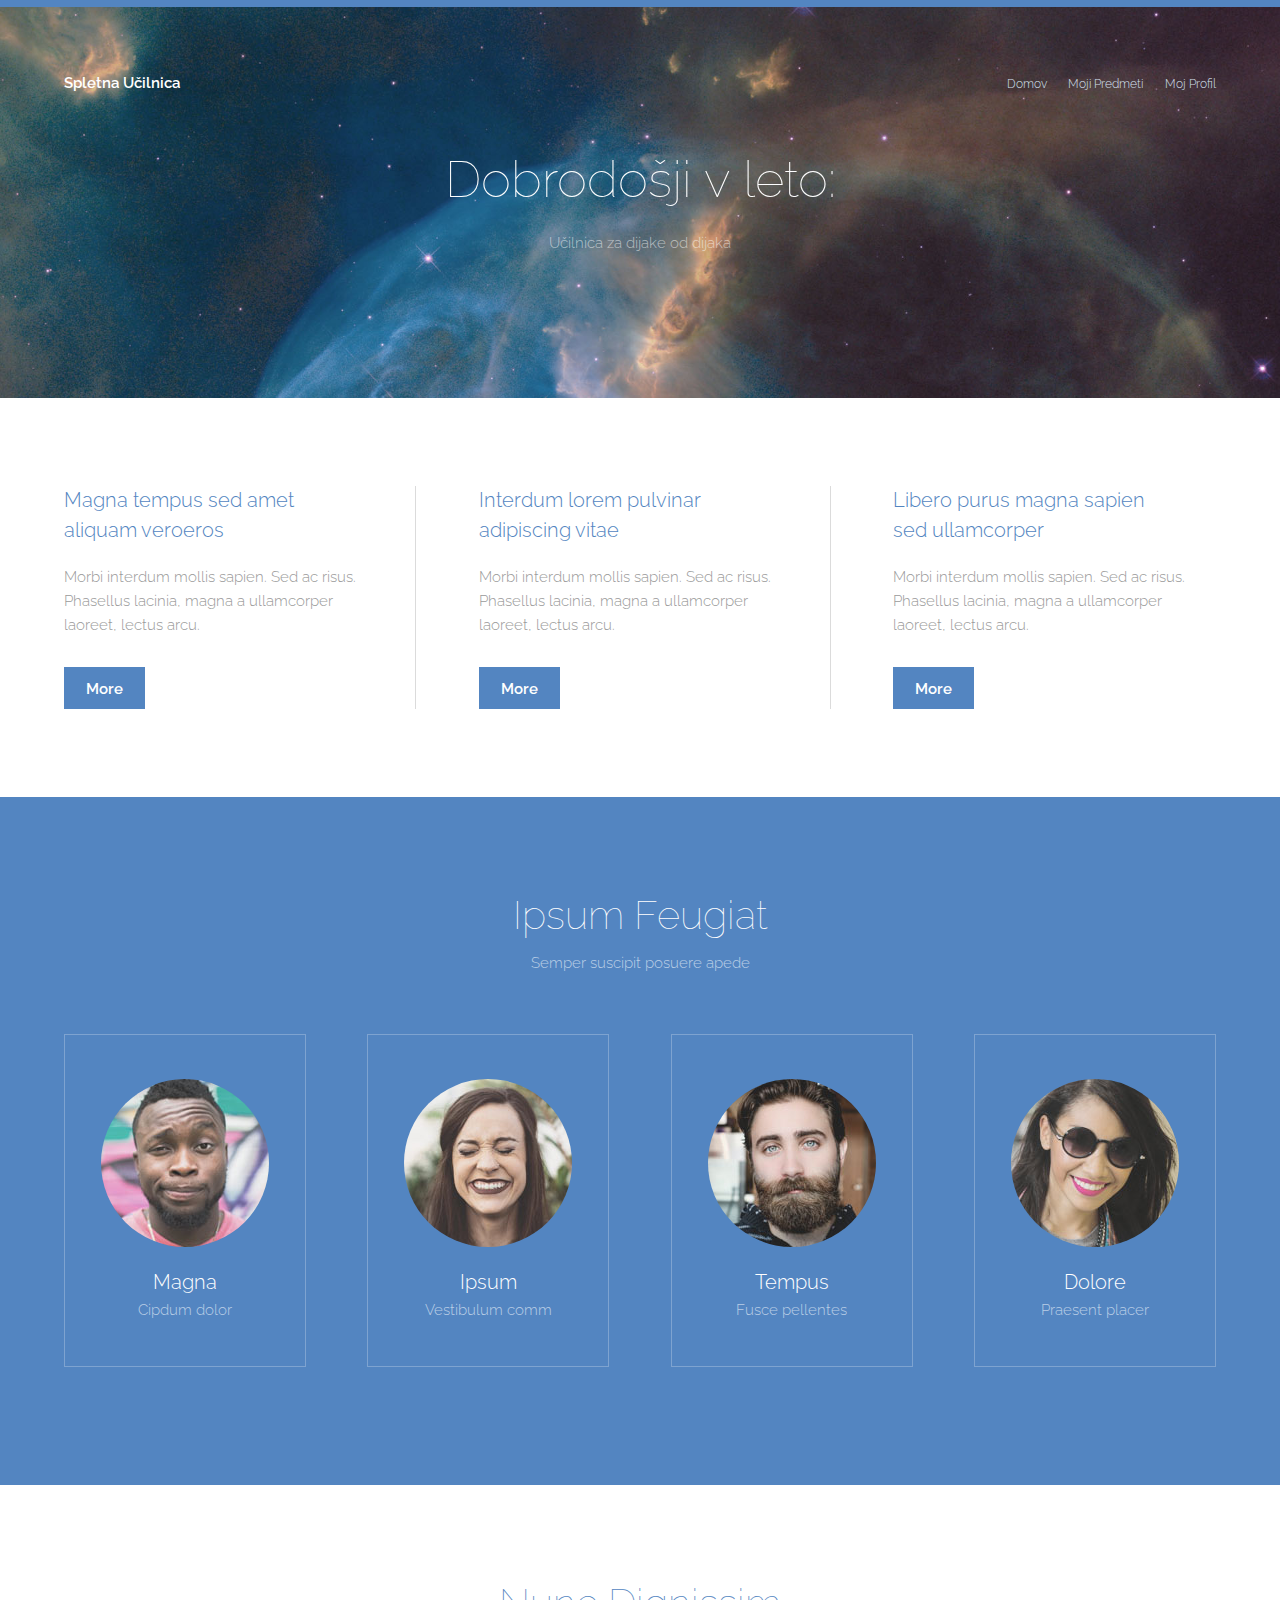
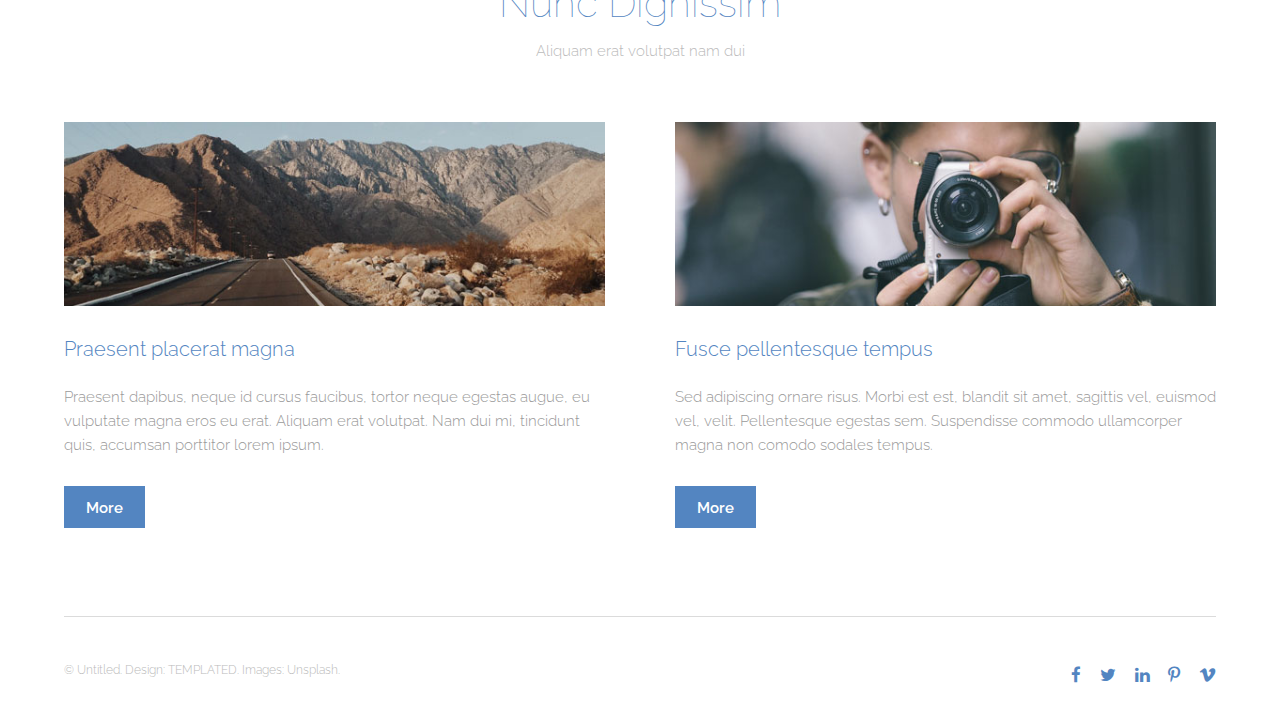
<file: index.html>
<!DOCTYPE HTML>
<!--
	Theory by TEMPLATED
	templated.co @templatedco
	Released for free under the Creative Commons Attribution 3.0 license (templated.co/license)
-->
<html>
	<head>
		<title>Spletna Učilnica </title>
		<meta charset="utf-8" />
		<meta name="viewport" content="width=device-width, initial-scale=1" />
		<link rel="stylesheet" href="assets/css/main.css" />
	</head>
	<body>

		<!-- Header -->
			<header id="header">
				<div class="inner">
					<a href="index.html" class="logo">Spletna Učilnica</a>
					<nav id="nav">
						<a href="index.html">Domov</a>
						<a href="generic.html">Moji Predmeti</a>
						<a href="elements.html">Moj Profil</a>
					</nav>
					<a href="#navPanel" class="navPanelToggle"><span class="fa fa-bars"></span></a>
				</div>
			</header>

		<!-- Banner -->
			<section id="banner">
				<h1>Dobrodošji v leto: </h1>
				<p>Učilnica za dijake od dijaka</p>
			</section>

		<!-- One -->
			<section id="one" class="wrapper">
				<div class="inner">
					<div class="flex flex-3">
						<article>
							<header>
								<h3>Magna tempus sed amet<br /> aliquam veroeros</h3>
							</header>
							<p>Morbi interdum mollis sapien. Sed ac risus. Phasellus lacinia, magna a ullamcorper laoreet, lectus arcu.</p>
							<footer>
								<a href="#" class="button special">More</a>
							</footer>
						</article>
						<article>
							<header>
								<h3>Interdum lorem pulvinar<br /> adipiscing vitae</h3>
							</header>
							<p>Morbi interdum mollis sapien. Sed ac risus. Phasellus lacinia, magna a ullamcorper laoreet, lectus arcu.</p>
							<footer>
								<a href="#" class="button special">More</a>
							</footer>
						</article>
						<article>
							<header>
								<h3>Libero purus magna sapien<br /> sed ullamcorper</h3>
							</header>
							<p>Morbi interdum mollis sapien. Sed ac risus. Phasellus lacinia, magna a ullamcorper laoreet, lectus arcu.</p>
							<footer>
								<a href="#" class="button special">More</a>
							</footer>
						</article>
					</div>
				</div>
			</section>

		<!-- Two -->
			<section id="two" class="wrapper style1 special">
				<div class="inner">
					<header>
						<h2>Ipsum Feugiat</h2>
						<p>Semper suscipit posuere apede</p>
					</header>
					<div class="flex flex-4">
						<div class="box person">
							<div class="image round">
								<img src="images/pic03.jpg" alt="Person 1" />
							</div>
							<h3>Magna</h3>
							<p>Cipdum dolor</p>
						</div>
						<div class="box person">
							<div class="image round">
								<img src="images/pic04.jpg" alt="Person 2" />
							</div>
							<h3>Ipsum</h3>
							<p>Vestibulum comm</p>
						</div>
						<div class="box person">
							<div class="image round">
								<img src="images/pic05.jpg" alt="Person 3" />
							</div>
							<h3>Tempus</h3>
							<p>Fusce pellentes</p>
						</div>
						<div class="box person">
							<div class="image round">
								<img src="images/pic06.jpg" alt="Person 4" />
							</div>
							<h3>Dolore</h3>
							<p>Praesent placer</p>
						</div>
					</div>
				</div>
			</section>

		<!-- Three -->
			<section id="three" class="wrapper special">
				<div class="inner">
					<header class="align-center">
						<h2>Nunc Dignissim</h2>
						<p>Aliquam erat volutpat nam dui </p>
					</header>
					<div class="flex flex-2">
						<article>
							<div class="image fit">
								<img src="images/pic01.jpg" alt="Pic 01" />
							</div>
							<header>
								<h3>Praesent placerat magna</h3>
							</header>
							<p>Praesent dapibus, neque id cursus faucibus, tortor neque egestas augue, eu vulputate magna eros eu erat. Aliquam erat volutpat. Nam dui mi, tincidunt quis, accumsan porttitor lorem ipsum.</p>
							<footer>
								<a href="#" class="button special">More</a>
							</footer>
						</article>
						<article>
							<div class="image fit">
								<img src="images/pic02.jpg" alt="Pic 02" />
							</div>
							<header>
								<h3>Fusce pellentesque tempus</h3>
							</header>
							<p>Sed adipiscing ornare risus. Morbi est est, blandit sit amet, sagittis vel, euismod vel, velit. Pellentesque egestas sem. Suspendisse commodo ullamcorper magna non comodo sodales tempus.</p>
							<footer>
								<a href="#" class="button special">More</a>
							</footer>
						</article>
					</div>
				</div>
			</section>

		<!-- Footer -->
			<footer id="footer">
				<div class="inner">
					<div class="flex">
						<div class="copyright">
							&copy; Untitled. Design: <a href="https://templated.co">TEMPLATED</a>. Images: <a href="https://unsplash.com">Unsplash</a>.
						</div>
						<ul class="icons">
							<li><a href="#" class="icon fa-facebook"><span class="label">Facebook</span></a></li>
							<li><a href="#" class="icon fa-twitter"><span class="label">Twitter</span></a></li>
							<li><a href="#" class="icon fa-linkedin"><span class="label">linkedIn</span></a></li>
							<li><a href="#" class="icon fa-pinterest-p"><span class="label">Pinterest</span></a></li>
							<li><a href="#" class="icon fa-vimeo"><span class="label">Vimeo</span></a></li>
						</ul>
					</div>
				</div>
			</footer>

		<!-- Scripts -->
			<script src="assets/js/jquery.min.js"></script>
			<script src="assets/js/skel.min.js"></script>
			<script src="assets/js/util.js"></script>
			<script src="assets/js/main.js"></script>

	</body>
</html>
</file>
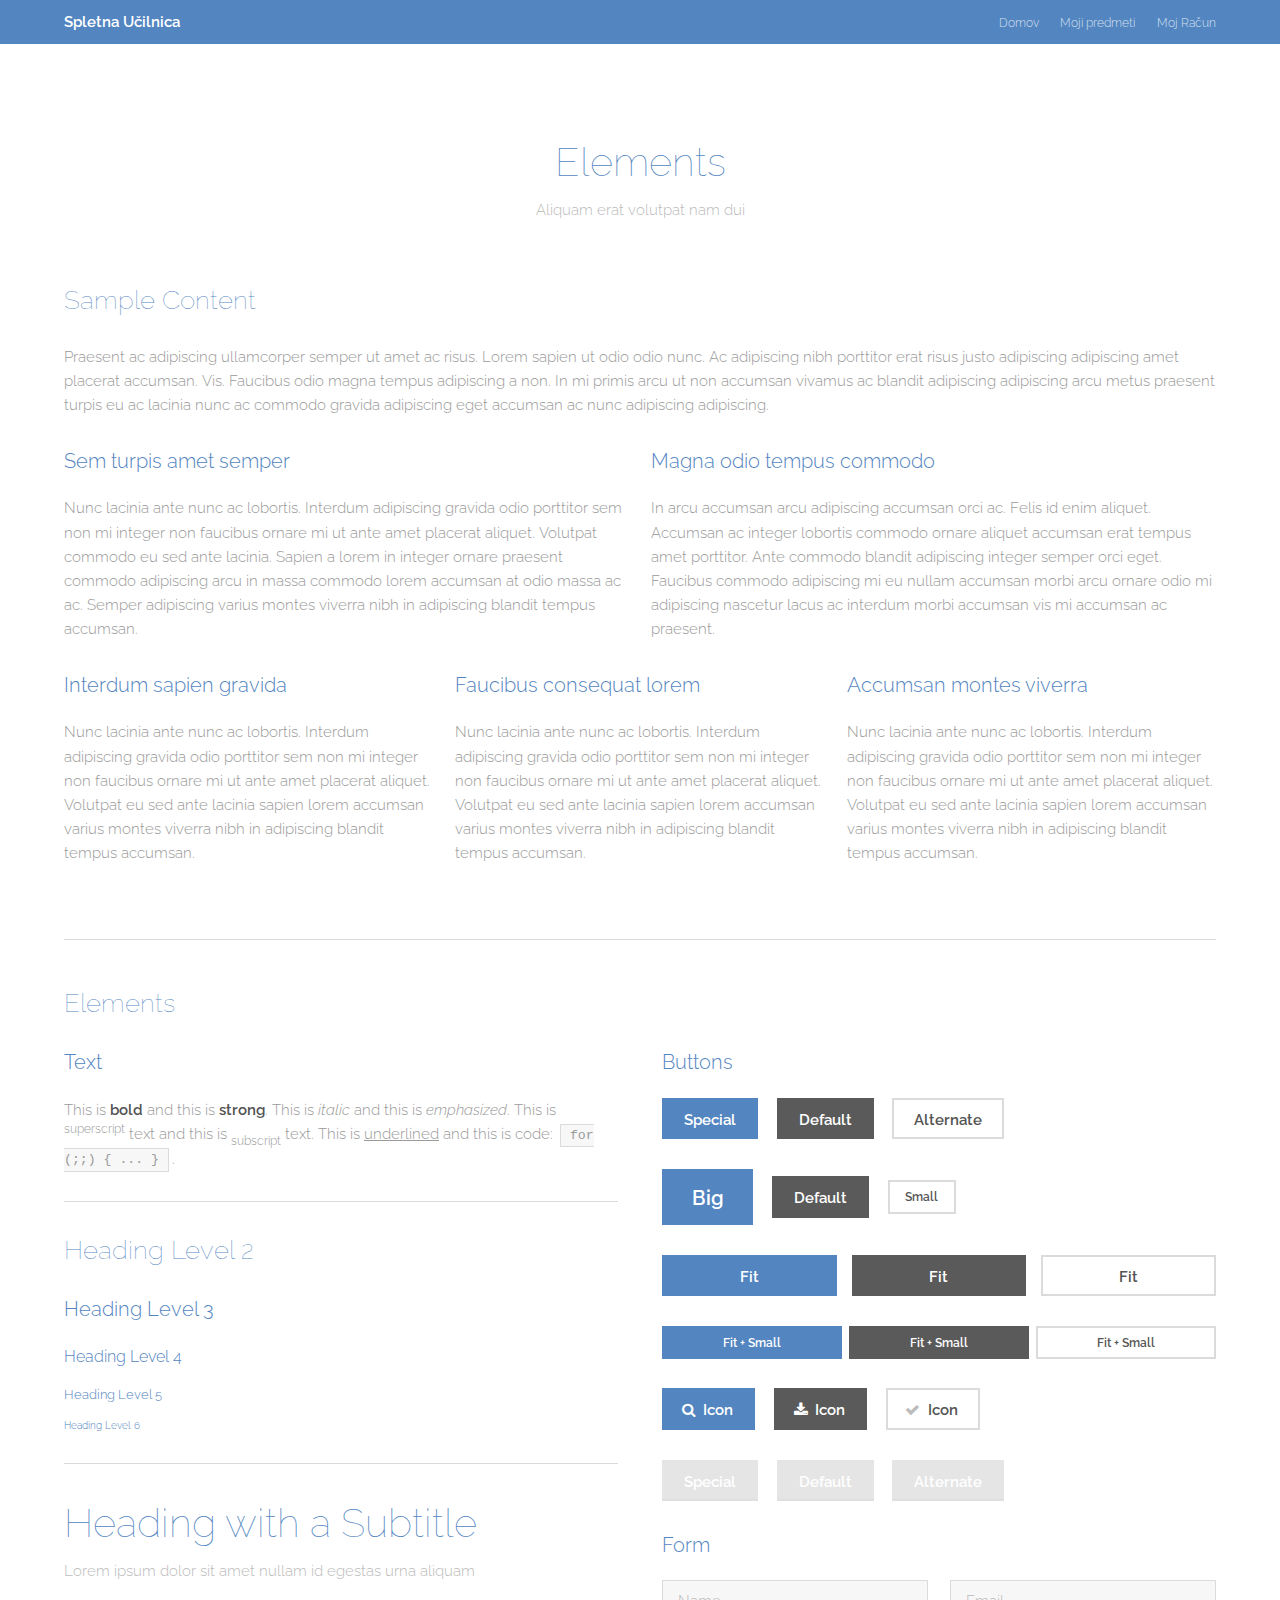
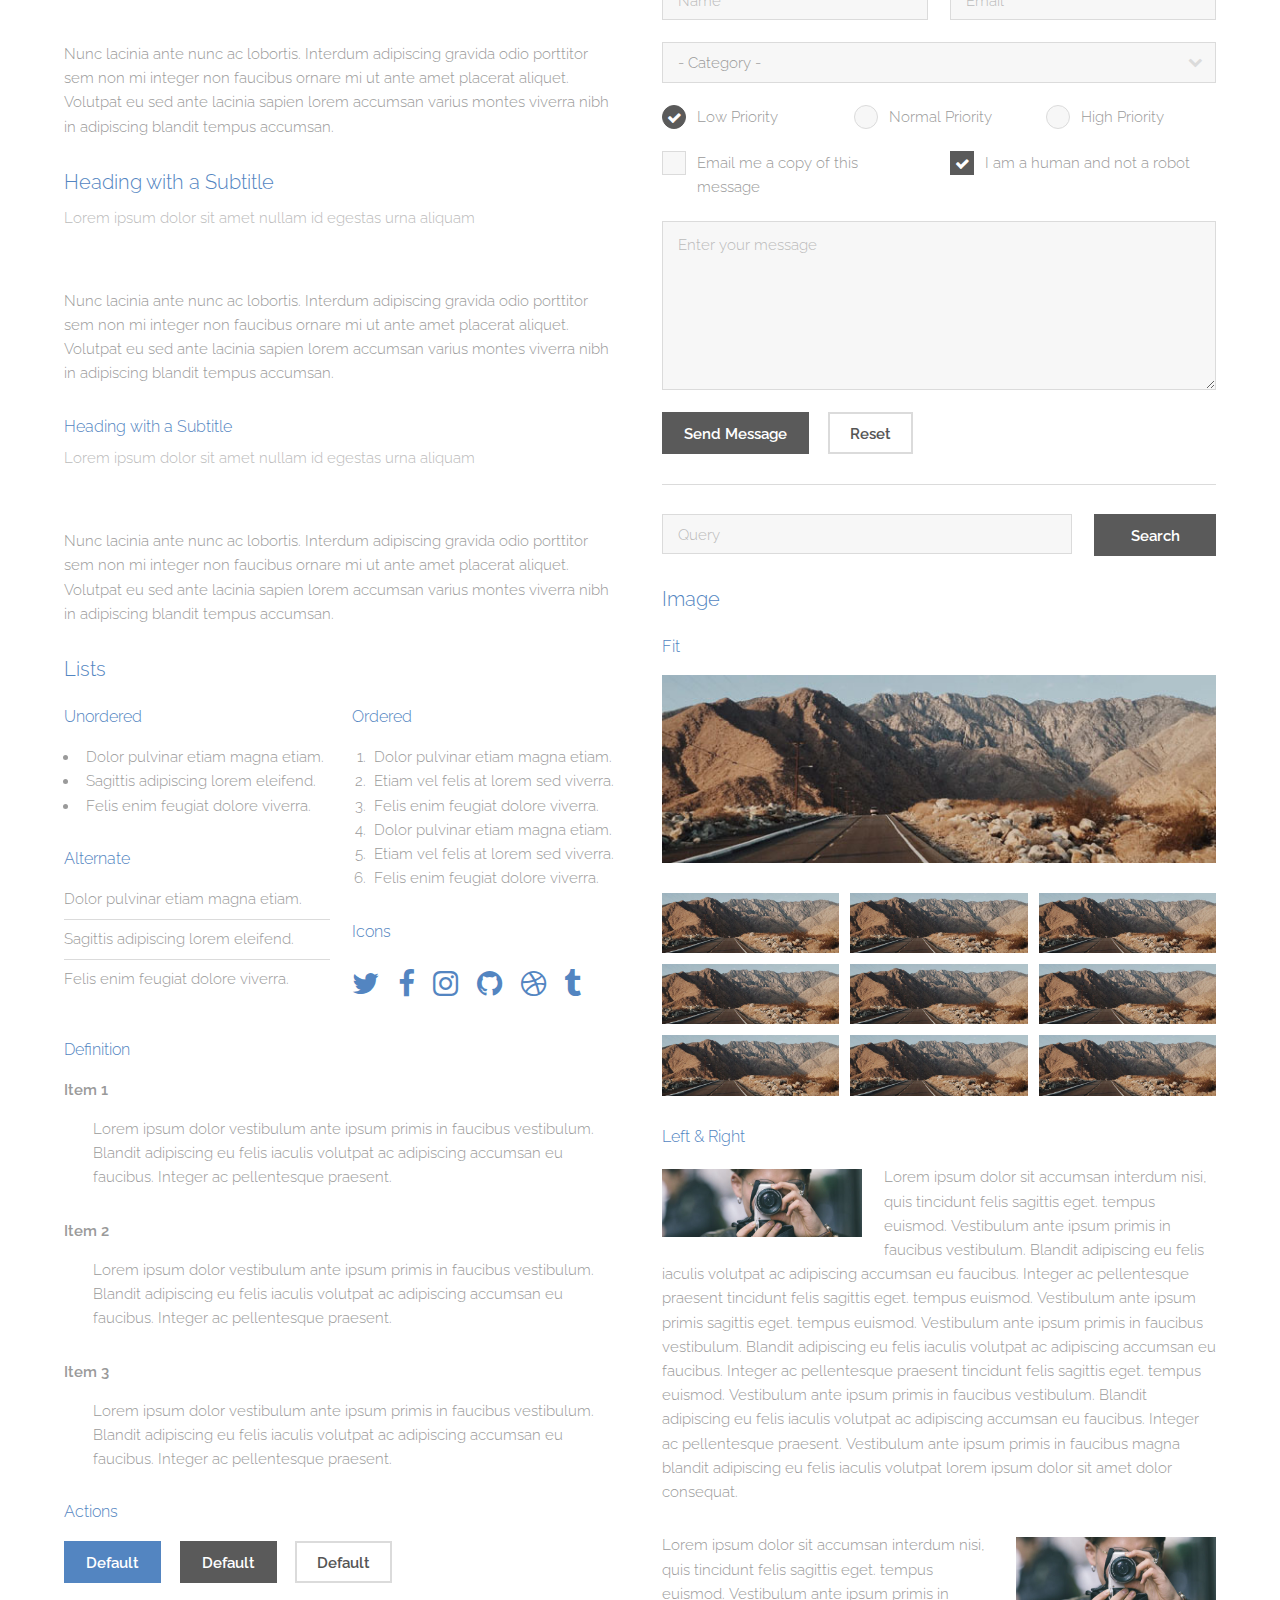
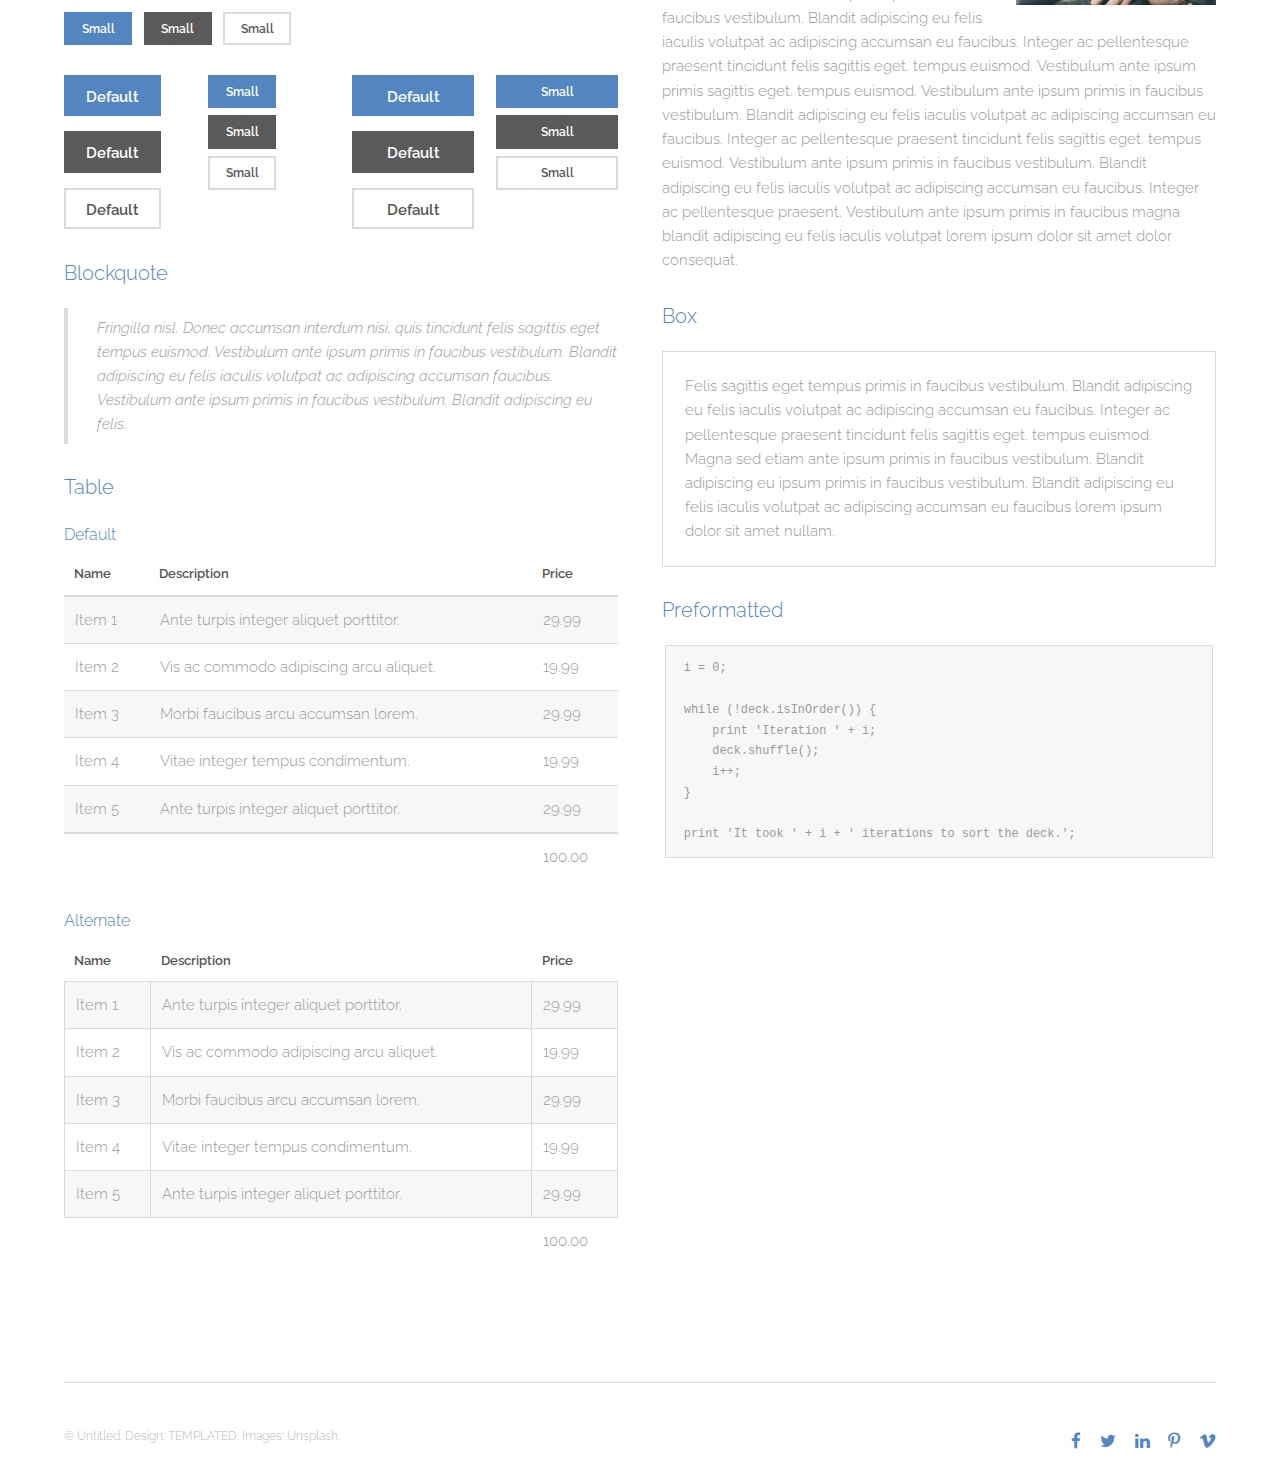
<file: elements.html>
<!DOCTYPE HTML>
<!--
	Theory by TEMPLATED
	templated.co @templatedco
	Released for free under the Creative Commons Attribution 3.0 license (templated.co/license)
-->
<html>
	<head>
		<title>Elements - Theory by TEMPLATED</title>
		<meta charset="utf-8" />
		<meta name="viewport" content="width=device-width, initial-scale=1" />
		<link rel="stylesheet" href="assets/css/main.css" />
	</head>
	<body class="subpage">

		<!-- Header -->
			<header id="header">
				<div class="inner">
					<a href="index.html" class="logo">Spletna Učilnica</a>
					<nav id="nav">
						<a href="index.html">Domov</a>
						<a href="generic.html">Moji predmeti</a>
						<a href="elements.html">Moj Račun</a>
					</nav>
					<a href="#navPanel" class="navPanelToggle"><span class="fa fa-bars"></span></a>
				</div>
			</header>

		<!-- Main -->
			<section id="main" class="wrapper">
				<div class="inner">
					<header class="align-center">
						<h2>Elements</h2>
						<p>Aliquam erat volutpat nam dui </p>
					</header>

				<!-- Content -->
					<h2 id="content">Sample Content</h2>
					<p>Praesent ac adipiscing ullamcorper semper ut amet ac risus. Lorem sapien ut odio odio nunc. Ac adipiscing nibh porttitor erat risus justo adipiscing adipiscing amet placerat accumsan. Vis. Faucibus odio magna tempus adipiscing a non. In mi primis arcu ut non accumsan vivamus ac blandit adipiscing adipiscing arcu metus praesent turpis eu ac lacinia nunc ac commodo gravida adipiscing eget accumsan ac nunc adipiscing adipiscing.</p>
					<div class="row">
						<div class="6u 12u$(small)">
							<h3>Sem turpis amet semper</h3>
							<p>Nunc lacinia ante nunc ac lobortis. Interdum adipiscing gravida odio porttitor sem non mi integer non faucibus ornare mi ut ante amet placerat aliquet. Volutpat commodo eu sed ante lacinia. Sapien a lorem in integer ornare praesent commodo adipiscing arcu in massa commodo lorem accumsan at odio massa ac ac. Semper adipiscing varius montes viverra nibh in adipiscing blandit tempus accumsan.</p>
						</div>
						<div class="6u$ 12u$(small)">
							<h3>Magna odio tempus commodo</h3>
							<p>In arcu accumsan arcu adipiscing accumsan orci ac. Felis id enim aliquet. Accumsan ac integer lobortis commodo ornare aliquet accumsan erat tempus amet porttitor. Ante commodo blandit adipiscing integer semper orci eget. Faucibus commodo adipiscing mi eu nullam accumsan morbi arcu ornare odio mi adipiscing nascetur lacus ac interdum morbi accumsan vis mi accumsan ac praesent.</p>
						</div>
						<!-- Break -->
						<div class="4u 12u$(medium)">
							<h3>Interdum sapien gravida</h3>
							<p>Nunc lacinia ante nunc ac lobortis. Interdum adipiscing gravida odio porttitor sem non mi integer non faucibus ornare mi ut ante amet placerat aliquet. Volutpat eu sed ante lacinia sapien lorem accumsan varius montes viverra nibh in adipiscing blandit tempus accumsan.</p>
						</div>
						<div class="4u 12u$(medium)">
							<h3>Faucibus consequat lorem</h3>
							<p>Nunc lacinia ante nunc ac lobortis. Interdum adipiscing gravida odio porttitor sem non mi integer non faucibus ornare mi ut ante amet placerat aliquet. Volutpat eu sed ante lacinia sapien lorem accumsan varius montes viverra nibh in adipiscing blandit tempus accumsan.</p>
						</div>
						<div class="4u$ 12u$(medium)">
							<h3>Accumsan montes viverra</h3>
							<p>Nunc lacinia ante nunc ac lobortis. Interdum adipiscing gravida odio porttitor sem non mi integer non faucibus ornare mi ut ante amet placerat aliquet. Volutpat eu sed ante lacinia sapien lorem accumsan varius montes viverra nibh in adipiscing blandit tempus accumsan.</p>
						</div>
					</div>

				<hr class="major" />

				<!-- Elements -->
					<h2 id="elements">Elements</h2>
					<div class="row 200%">
						<div class="6u 12u$(medium)">

							<!-- Text stuff -->
								<h3>Text</h3>
								<p>This is <b>bold</b> and this is <strong>strong</strong>. This is <i>italic</i> and this is <em>emphasized</em>.
								This is <sup>superscript</sup> text and this is <sub>subscript</sub> text.
								This is <u>underlined</u> and this is code: <code>for (;;) { ... }</code>.</p>
								<hr />
								<h2>Heading Level 2</h2>
								<h3>Heading Level 3</h3>
								<h4>Heading Level 4</h4>
								<h5>Heading Level 5</h5>
								<h6>Heading Level 6</h6>
								<hr />
								<header>
									<h2>Heading with a Subtitle</h2>
									<p>Lorem ipsum dolor sit amet nullam id egestas urna aliquam</p>
								</header>
								<p>Nunc lacinia ante nunc ac lobortis. Interdum adipiscing gravida odio porttitor sem non mi integer non faucibus ornare mi ut ante amet placerat aliquet. Volutpat eu sed ante lacinia sapien lorem accumsan varius montes viverra nibh in adipiscing blandit tempus accumsan.</p>
								<header>
									<h3>Heading with a Subtitle</h3>
									<p>Lorem ipsum dolor sit amet nullam id egestas urna aliquam</p>
								</header>
								<p>Nunc lacinia ante nunc ac lobortis. Interdum adipiscing gravida odio porttitor sem non mi integer non faucibus ornare mi ut ante amet placerat aliquet. Volutpat eu sed ante lacinia sapien lorem accumsan varius montes viverra nibh in adipiscing blandit tempus accumsan.</p>
								<header>
									<h4>Heading with a Subtitle</h4>
									<p>Lorem ipsum dolor sit amet nullam id egestas urna aliquam</p>
								</header>
								<p>Nunc lacinia ante nunc ac lobortis. Interdum adipiscing gravida odio porttitor sem non mi integer non faucibus ornare mi ut ante amet placerat aliquet. Volutpat eu sed ante lacinia sapien lorem accumsan varius montes viverra nibh in adipiscing blandit tempus accumsan.</p>

							<!-- Lists -->
								<h3>Lists</h3>
								<div class="row">
									<div class="6u 12u$(small)">

										<h4>Unordered</h4>
										<ul>
											<li>Dolor pulvinar etiam magna etiam.</li>
											<li>Sagittis adipiscing lorem eleifend.</li>
											<li>Felis enim feugiat dolore viverra.</li>
										</ul>

										<h4>Alternate</h4>
										<ul class="alt">
											<li>Dolor pulvinar etiam magna etiam.</li>
											<li>Sagittis adipiscing lorem eleifend.</li>
											<li>Felis enim feugiat dolore viverra.</li>
										</ul>

									</div>
									<div class="6u$ 12u$(small)">

										<h4>Ordered</h4>
										<ol>
											<li>Dolor pulvinar etiam magna etiam.</li>
											<li>Etiam vel felis at lorem sed viverra.</li>
											<li>Felis enim feugiat dolore viverra.</li>
											<li>Dolor pulvinar etiam magna etiam.</li>
											<li>Etiam vel felis at lorem sed viverra.</li>
											<li>Felis enim feugiat dolore viverra.</li>
										</ol>

										<h4>Icons</h4>
										<ul class="icons">
											<li><a href="#" class="icon fa-twitter"><span class="label">Twitter</span></a></li>
											<li><a href="#" class="icon fa-facebook"><span class="label">Facebook</span></a></li>
											<li><a href="#" class="icon fa-instagram"><span class="label">Instagram</span></a></li>
											<li><a href="#" class="icon fa-github"><span class="label">Github</span></a></li>
											<li><a href="#" class="icon fa-dribbble"><span class="label">Dribbble</span></a></li>
											<li><a href="#" class="icon fa-tumblr"><span class="label">Tumblr</span></a></li>
										</ul>

									</div>
								</div>
								<h4>Definition</h4>
								<dl>
									<dt>Item 1</dt>
									<dd>
										<p>Lorem ipsum dolor vestibulum ante ipsum primis in faucibus vestibulum. Blandit adipiscing eu felis iaculis volutpat ac adipiscing accumsan eu faucibus. Integer ac pellentesque praesent.</p>
									</dd>
									<dt>Item 2</dt>
									<dd>
										<p>Lorem ipsum dolor vestibulum ante ipsum primis in faucibus vestibulum. Blandit adipiscing eu felis iaculis volutpat ac adipiscing accumsan eu faucibus. Integer ac pellentesque praesent.</p>
									</dd>
									<dt>Item 3</dt>
									<dd>
										<p>Lorem ipsum dolor vestibulum ante ipsum primis in faucibus vestibulum. Blandit adipiscing eu felis iaculis volutpat ac adipiscing accumsan eu faucibus. Integer ac pellentesque praesent.</p>
									</dd>
								</dl>

								<h4>Actions</h4>
								<ul class="actions">
									<li><a href="#" class="button special">Default</a></li>
									<li><a href="#" class="button">Default</a></li>
									<li><a href="#" class="button alt">Default</a></li>
								</ul>
								<ul class="actions small">
									<li><a href="#" class="button special small">Small</a></li>
									<li><a href="#" class="button small">Small</a></li>
									<li><a href="#" class="button alt small">Small</a></li>
								</ul>
								<div class="row">
									<div class="3u 12u$(small)">
										<ul class="actions vertical">
											<li><a href="#" class="button special">Default</a></li>
											<li><a href="#" class="button">Default</a></li>
											<li><a href="#" class="button alt">Default</a></li>
										</ul>
									</div>
									<div class="3u 12u$(small)">
										<ul class="actions vertical small">
											<li><a href="#" class="button special small">Small</a></li>
											<li><a href="#" class="button small">Small</a></li>
											<li><a href="#" class="button alt small">Small</a></li>
										</ul>
									</div>
									<div class="3u 12u$(small)">
										<ul class="actions vertical">
											<li><a href="#" class="button special fit">Default</a></li>
											<li><a href="#" class="button fit">Default</a></li>
											<li><a href="#" class="button alt fit">Default</a></li>
										</ul>
									</div>
									<div class="3u$ 12u$(small)">
										<ul class="actions vertical small">
											<li><a href="#" class="button special small fit">Small</a></li>
											<li><a href="#" class="button small fit">Small</a></li>
											<li><a href="#" class="button alt small fit">Small</a></li>
										</ul>
									</div>
								</div>

							<!-- Blockquote -->
								<h3>Blockquote</h3>
								<blockquote>Fringilla nisl. Donec accumsan interdum nisi, quis tincidunt felis sagittis eget tempus euismod. Vestibulum ante ipsum primis in faucibus vestibulum. Blandit adipiscing eu felis iaculis volutpat ac adipiscing accumsan faucibus. Vestibulum ante ipsum primis in faucibus vestibulum. Blandit adipiscing eu felis.</blockquote>

							<!-- Table -->
								<h3>Table</h3>

								<h4>Default</h4>
								<div class="table-wrapper">
									<table>
										<thead>
											<tr>
												<th>Name</th>
												<th>Description</th>
												<th>Price</th>
											</tr>
										</thead>
										<tbody>
											<tr>
												<td>Item 1</td>
												<td>Ante turpis integer aliquet porttitor.</td>
												<td>29.99</td>
											</tr>
											<tr>
												<td>Item 2</td>
												<td>Vis ac commodo adipiscing arcu aliquet.</td>
												<td>19.99</td>
											</tr>
											<tr>
												<td>Item 3</td>
												<td> Morbi faucibus arcu accumsan lorem.</td>
												<td>29.99</td>
											</tr>
											<tr>
												<td>Item 4</td>
												<td>Vitae integer tempus condimentum.</td>
												<td>19.99</td>
											</tr>
											<tr>
												<td>Item 5</td>
												<td>Ante turpis integer aliquet porttitor.</td>
												<td>29.99</td>
											</tr>
										</tbody>
										<tfoot>
											<tr>
												<td colspan="2"></td>
												<td>100.00</td>
											</tr>
										</tfoot>
									</table>
								</div>

								<h4>Alternate</h4>
								<div class="table-wrapper">
									<table class="alt">
										<thead>
											<tr>
												<th>Name</th>
												<th>Description</th>
												<th>Price</th>
											</tr>
										</thead>
										<tbody>
											<tr>
												<td>Item 1</td>
												<td>Ante turpis integer aliquet porttitor.</td>
												<td>29.99</td>
											</tr>
											<tr>
												<td>Item 2</td>
												<td>Vis ac commodo adipiscing arcu aliquet.</td>
												<td>19.99</td>
											</tr>
											<tr>
												<td>Item 3</td>
												<td> Morbi faucibus arcu accumsan lorem.</td>
												<td>29.99</td>
											</tr>
											<tr>
												<td>Item 4</td>
												<td>Vitae integer tempus condimentum.</td>
												<td>19.99</td>
											</tr>
											<tr>
												<td>Item 5</td>
												<td>Ante turpis integer aliquet porttitor.</td>
												<td>29.99</td>
											</tr>
										</tbody>
										<tfoot>
											<tr>
												<td colspan="2"></td>
												<td>100.00</td>
											</tr>
										</tfoot>
									</table>
								</div>

						</div>
						<div class="6u$ 12u$(medium)">

							<!-- Buttons -->
								<h3>Buttons</h3>
								<ul class="actions">
									<li><a href="#" class="button special">Special</a></li>
									<li><a href="#" class="button">Default</a></li>
									<li><a href="#" class="button alt">Alternate</a></li>
								</ul>
								<ul class="actions">
									<li><a href="#" class="button special big">Big</a></li>
									<li><a href="#" class="button">Default</a></li>
									<li><a href="#" class="button alt small">Small</a></li>
								</ul>
								<ul class="actions fit">
									<li><a href="#" class="button special fit">Fit</a></li>
									<li><a href="#" class="button fit">Fit</a></li>
									<li><a href="#" class="button alt fit">Fit</a></li>
								</ul>
								<ul class="actions fit small">
									<li><a href="#" class="button special fit small">Fit + Small</a></li>
									<li><a href="#" class="button fit small">Fit + Small</a></li>
									<li><a href="#" class="button alt fit small">Fit + Small</a></li>
								</ul>
								<ul class="actions">
									<li><a href="#" class="button special icon fa-search">Icon</a></li>
									<li><a href="#" class="button icon fa-download">Icon</a></li>
									<li><a href="#" class="button alt icon fa-check">Icon</a></li>
								</ul>
								<ul class="actions">
									<li><span class="button special disabled">Special</span></li>
									<li><span class="button disabled">Default</span></li>
									<li><span class="button alt disabled">Alternate</span></li>
								</ul>

							<!-- Form -->
								<h3>Form</h3>

								<form method="post" action="#">
									<div class="row uniform">
										<div class="6u 12u$(xsmall)">
											<input type="text" name="name" id="name" value="" placeholder="Name" />
										</div>
										<div class="6u$ 12u$(xsmall)">
											<input type="email" name="email" id="email" value="" placeholder="Email" />
										</div>
										<!-- Break -->
										<div class="12u$">
											<div class="select-wrapper">
												<select name="category" id="category">
													<option value="">- Category -</option>
													<option value="1">Manufacturing</option>
													<option value="1">Shipping</option>
													<option value="1">Administration</option>
													<option value="1">Human Resources</option>
												</select>
											</div>
										</div>
										<!-- Break -->
										<div class="4u 12u$(small)">
											<input type="radio" id="priority-low" name="priority" checked>
											<label for="priority-low">Low Priority</label>
										</div>
										<div class="4u 12u$(small)">
											<input type="radio" id="priority-normal" name="priority">
											<label for="priority-normal">Normal Priority</label>
										</div>
										<div class="4u$ 12u$(small)">
											<input type="radio" id="priority-high" name="priority">
											<label for="priority-high">High Priority</label>
										</div>
										<!-- Break -->
										<div class="6u 12u$(small)">
											<input type="checkbox" id="copy" name="copy">
											<label for="copy">Email me a copy of this message</label>
										</div>
										<div class="6u$ 12u$(small)">
											<input type="checkbox" id="human" name="human" checked>
											<label for="human">I am a human and not a robot</label>
										</div>
										<!-- Break -->
										<div class="12u$">
											<textarea name="message" id="message" placeholder="Enter your message" rows="6"></textarea>
										</div>
										<!-- Break -->
										<div class="12u$">
											<ul class="actions">
												<li><input type="submit" value="Send Message" /></li>
												<li><input type="reset" value="Reset" class="alt" /></li>
											</ul>
										</div>
									</div>
								</form>

								<hr />

								<form method="post" action="#">
									<div class="row uniform">
										<div class="9u 12u$(small)">
											<input type="text" name="query" id="query" value="" placeholder="Query" />
										</div>
										<div class="3u$ 12u$(small)">
											<input type="submit" value="Search" class="fit" />
										</div>
									</div>
								</form>

							<!-- Image -->
								<h3>Image</h3>

								<h4>Fit</h4>
								<span class="image fit"><img src="images/pic01.jpg" alt="" /></span>
								<div class="box alt">
									<div class="row 50% uniform">
										<div class="4u"><span class="image fit"><img src="images/pic01.jpg" alt="" /></span></div>
										<div class="4u"><span class="image fit"><img src="images/pic01.jpg" alt="" /></span></div>
										<div class="4u$"><span class="image fit"><img src="images/pic01.jpg" alt="" /></span></div>
										<!-- Break -->
										<div class="4u"><span class="image fit"><img src="images/pic01.jpg" alt="" /></span></div>
										<div class="4u"><span class="image fit"><img src="images/pic01.jpg" alt="" /></span></div>
										<div class="4u$"><span class="image fit"><img src="images/pic01.jpg" alt="" /></span></div>
										<!-- Break -->
										<div class="4u"><span class="image fit"><img src="images/pic01.jpg" alt="" /></span></div>
										<div class="4u"><span class="image fit"><img src="images/pic01.jpg" alt="" /></span></div>
										<div class="4u$"><span class="image fit"><img src="images/pic01.jpg" alt="" /></span></div>
									</div>
								</div>

								<h4>Left &amp; Right</h4>
								<p><span class="image left"><img src="images/pic02.jpg" alt="" /></span>Lorem ipsum dolor sit accumsan interdum nisi, quis tincidunt felis sagittis eget. tempus euismod. Vestibulum ante ipsum primis in faucibus vestibulum. Blandit adipiscing eu felis iaculis volutpat ac adipiscing accumsan eu faucibus. Integer ac pellentesque praesent tincidunt felis sagittis eget. tempus euismod. Vestibulum ante ipsum primis sagittis eget. tempus euismod. Vestibulum ante ipsum primis in faucibus vestibulum. Blandit adipiscing eu felis iaculis volutpat ac adipiscing accumsan eu faucibus. Integer ac pellentesque praesent tincidunt felis sagittis eget. tempus euismod. Vestibulum ante ipsum primis in faucibus vestibulum. Blandit adipiscing eu felis iaculis volutpat ac adipiscing accumsan eu faucibus. Integer ac pellentesque praesent. Vestibulum ante ipsum primis in faucibus magna blandit adipiscing eu felis iaculis volutpat lorem ipsum dolor sit amet dolor consequat.</p>
								<p><span class="image right"><img src="images/pic02.jpg" alt="" /></span>Lorem ipsum dolor sit accumsan interdum nisi, quis tincidunt felis sagittis eget. tempus euismod. Vestibulum ante ipsum primis in faucibus vestibulum. Blandit adipiscing eu felis iaculis volutpat ac adipiscing accumsan eu faucibus. Integer ac pellentesque praesent tincidunt felis sagittis eget. tempus euismod. Vestibulum ante ipsum primis sagittis eget. tempus euismod. Vestibulum ante ipsum primis in faucibus vestibulum. Blandit adipiscing eu felis iaculis volutpat ac adipiscing accumsan eu faucibus. Integer ac pellentesque praesent tincidunt felis sagittis eget. tempus euismod. Vestibulum ante ipsum primis in faucibus vestibulum. Blandit adipiscing eu felis iaculis volutpat ac adipiscing accumsan eu faucibus. Integer ac pellentesque praesent. Vestibulum ante ipsum primis in faucibus magna blandit adipiscing eu felis iaculis volutpat lorem ipsum dolor sit amet dolor consequat.</p>

							<!-- Box -->
								<h3>Box</h3>
								<div class="box">
									<p>Felis sagittis eget tempus primis in faucibus vestibulum. Blandit adipiscing eu felis iaculis volutpat ac adipiscing accumsan eu faucibus. Integer ac pellentesque praesent tincidunt felis sagittis eget. tempus euismod. Magna sed etiam ante ipsum primis in faucibus vestibulum. Blandit adipiscing eu ipsum primis in faucibus vestibulum. Blandit adipiscing eu felis iaculis volutpat ac adipiscing accumsan eu faucibus lorem ipsum dolor sit amet nullam.</p>
								</div>

							<!-- Preformatted Code -->
								<h3>Preformatted</h3>
								<pre><code>i = 0;

while (!deck.isInOrder()) {
    print 'Iteration ' + i;
    deck.shuffle();
    i++;
}

print 'It took ' + i + ' iterations to sort the deck.';
</code></pre>

						</div>
					</div>

				</div>
			</section>

		<!-- Footer -->
			<footer id="footer">
				<div class="inner">
					<div class="flex">
						<div class="copyright">
							&copy; Untitled. Design: <a href="https://templated.co">TEMPLATED</a>. Images: <a href="https://unsplash.com">Unsplash</a>.
						</div>
						<ul class="icons">
							<li><a href="#" class="icon fa-facebook"><span class="label">Facebook</span></a></li>
							<li><a href="#" class="icon fa-twitter"><span class="label">Twitter</span></a></li>
							<li><a href="#" class="icon fa-linkedin"><span class="label">linkedIn</span></a></li>
							<li><a href="#" class="icon fa-pinterest-p"><span class="label">Pinterest</span></a></li>
							<li><a href="#" class="icon fa-vimeo"><span class="label">Vimeo</span></a></li>
						</ul>
					</div>
				</div>
			</footer>

		<!-- Scripts -->
			<script src="assets/js/jquery.min.js"></script>
			<script src="assets/js/skel.min.js"></script>
			<script src="assets/js/util.js"></script>
			<script src="assets/js/main.js"></script>

	</body>
</html>
</file>
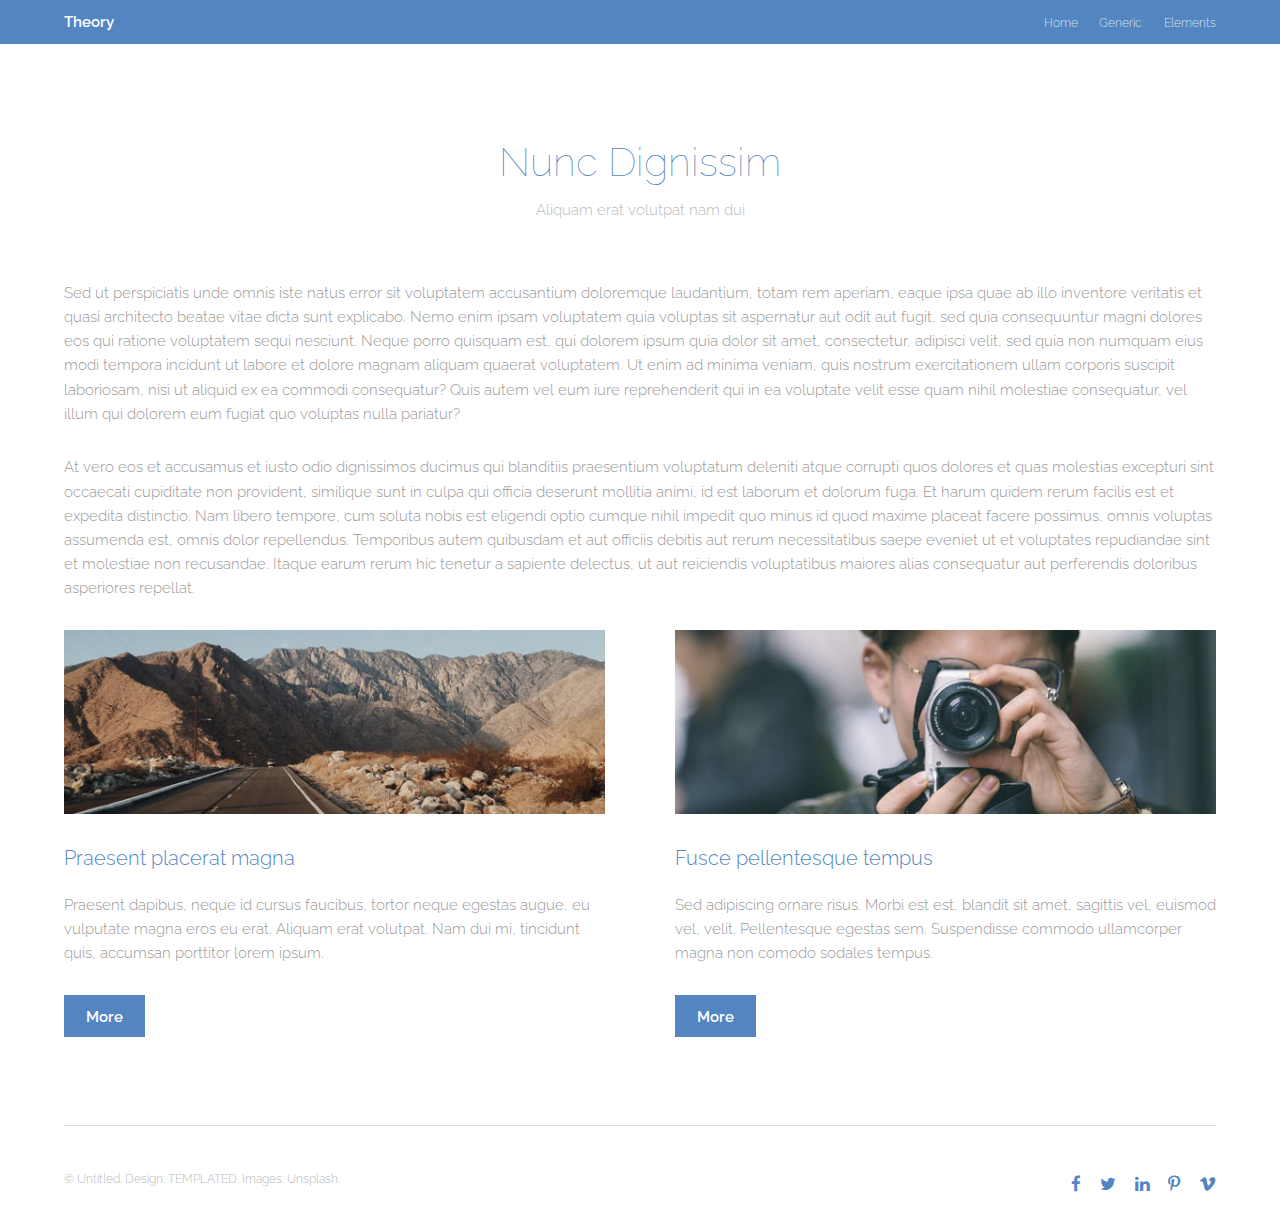
<file: generic.html>
<!DOCTYPE HTML>
<!--
	Theory by TEMPLATED
	templated.co @templatedco
	Released for free under the Creative Commons Attribution 3.0 license (templated.co/license)
-->
<html>
	<head>
		<title>Generic - Theory by TEMPLATED</title>
		<meta charset="utf-8" />
		<meta name="viewport" content="width=device-width, initial-scale=1" />
		<link rel="stylesheet" href="assets/css/main.css" />
	</head>
	<body class="subpage">

		<!-- Header -->
			<header id="header">
				<div class="inner">
					<a href="index.html" class="logo">Theory</a>
					<nav id="nav">
						<a href="index.html">Home</a>
						<a href="generic.html">Generic</a>
						<a href="elements.html">Elements</a>
					</nav>
					<a href="#navPanel" class="navPanelToggle"><span class="fa fa-bars"></span></a>
				</div>
			</header>

		<!-- Three -->
			<section id="three" class="wrapper">
				<div class="inner">
					<header class="align-center">
						<h2>Nunc Dignissim</h2>
						<p>Aliquam erat volutpat nam dui </p>
					</header>
					<p>Sed ut perspiciatis unde omnis iste natus error sit voluptatem accusantium doloremque laudantium, totam rem aperiam, eaque ipsa quae ab illo inventore veritatis et quasi architecto beatae vitae dicta sunt explicabo. Nemo enim ipsam voluptatem quia voluptas sit aspernatur aut odit aut fugit, sed quia consequuntur magni dolores eos qui ratione voluptatem sequi nesciunt. Neque porro quisquam est, qui dolorem ipsum quia dolor sit amet, consectetur, adipisci velit, sed quia non numquam eius modi tempora incidunt ut labore et dolore magnam aliquam quaerat voluptatem. Ut enim ad minima veniam, quis nostrum exercitationem ullam corporis suscipit laboriosam, nisi ut aliquid ex ea commodi consequatur? Quis autem vel eum iure reprehenderit qui in ea voluptate velit esse quam nihil molestiae consequatur, vel illum qui dolorem eum fugiat quo voluptas nulla pariatur?</p>
					<p>At vero eos et accusamus et iusto odio dignissimos ducimus qui blanditiis praesentium voluptatum deleniti atque corrupti quos dolores et quas molestias excepturi sint occaecati cupiditate non provident, similique sunt in culpa qui officia deserunt mollitia animi, id est laborum et dolorum fuga. Et harum quidem rerum facilis est et expedita distinctio. Nam libero tempore, cum soluta nobis est eligendi optio cumque nihil impedit quo minus id quod maxime placeat facere possimus, omnis voluptas assumenda est, omnis dolor repellendus. Temporibus autem quibusdam et aut officiis debitis aut rerum necessitatibus saepe eveniet ut et voluptates repudiandae sint et molestiae non recusandae. Itaque earum rerum hic tenetur a sapiente delectus, ut aut reiciendis voluptatibus maiores alias consequatur aut perferendis doloribus asperiores repellat.</p>
					<div class="flex flex-2">
						<article>
							<div class="image fit">
								<img src="images/pic01.jpg" alt="Pic 01" />
							</div>
							<header>
								<h3>Praesent placerat magna</h3>
							</header>
							<p>Praesent dapibus, neque id cursus faucibus, tortor neque egestas augue, eu vulputate magna eros eu erat. Aliquam erat volutpat. Nam dui mi, tincidunt quis, accumsan porttitor lorem ipsum.</p>
							<footer>
								<a href="#" class="button special">More</a>
							</footer>
						</article>
						<article>
							<div class="image fit">
								<img src="images/pic02.jpg" alt="Pic 02" />
							</div>
							<header>
								<h3>Fusce pellentesque tempus</h3>
							</header>
							<p>Sed adipiscing ornare risus. Morbi est est, blandit sit amet, sagittis vel, euismod vel, velit. Pellentesque egestas sem. Suspendisse commodo ullamcorper magna non comodo sodales tempus.</p>
							<footer>
								<a href="#" class="button special">More</a>
							</footer>
						</article>
					</div>
				</div>
			</section>

		<!-- Footer -->
			<footer id="footer">
				<div class="inner">
					<div class="flex">
						<div class="copyright">
							&copy; Untitled. Design: <a href="https://templated.co">TEMPLATED</a>. Images: <a href="https://unsplash.com">Unsplash</a>.
						</div>
						<ul class="icons">
							<li><a href="#" class="icon fa-facebook"><span class="label">Facebook</span></a></li>
							<li><a href="#" class="icon fa-twitter"><span class="label">Twitter</span></a></li>
							<li><a href="#" class="icon fa-linkedin"><span class="label">linkedIn</span></a></li>
							<li><a href="#" class="icon fa-pinterest-p"><span class="label">Pinterest</span></a></li>
							<li><a href="#" class="icon fa-vimeo"><span class="label">Vimeo</span></a></li>
						</ul>
					</div>
				</div>
			</footer>

		<!-- Scripts -->
			<script src="assets/js/jquery.min.js"></script>
			<script src="assets/js/skel.min.js"></script>
			<script src="assets/js/util.js"></script>
			<script src="assets/js/main.js"></script>

	</body>
</html>
</file>
<file: assets/css/main.css>
@charset "UTF-8";
@import url(font-awesome.min.css);
@import "https://fonts.googleapis.com/css?family=Raleway:100,300,600";

/*
	Theory by TEMPLATED
	templated.co @templatedco
	Released for free under the Creative Commons Attribution 3.0 license (templated.co/license)
*/

/* Reset */

	html, body, div, span, applet, object, iframe, h1, h2, h3, h4, h5, h6, p, blockquote, pre, a, abbr, acronym, address, big, cite, code, del, dfn, em, img, ins, kbd, q, s, samp, small, strike, strong, sub, sup, tt, var, b, u, i, center, dl, dt, dd, ol, ul, li, fieldset, form, label, legend, table, caption, tbody, tfoot, thead, tr, th, td, article, aside, canvas, details, embed, figure, figcaption, footer, header, hgroup, menu, nav, output, ruby, section, summary, time, mark, audio, video {
		margin: 0;
		padding: 0;
		border: 0;
		font-size: 100%;
		font: inherit;
		vertical-align: baseline;
	}

	article, aside, details, figcaption, figure, footer, header, hgroup, menu, nav, section {
		display: block;
	}

	body {
		line-height: 1;
	}

	ol, ul {
		list-style: none;
	}

	blockquote, q {
		quotes: none;
	}

	blockquote:before, blockquote:after, q:before, q:after {
		content: '';
		content: none;
	}

	table {
		border-collapse: collapse;
		border-spacing: 0;
	}

	body {
		-webkit-text-size-adjust: none;
	}

/* Box Model */

	*, *:before, *:after {
		-moz-box-sizing: border-box;
		-webkit-box-sizing: border-box;
		box-sizing: border-box;
	}

/* Containers */

	.container {
		margin-left: auto;
		margin-right: auto;
	}

	.container.\31 25\25 {
		width: 100%;
		max-width: 100em;
		min-width: 80em;
	}

	.container.\37 5\25 {
		width: 60em;
	}

	.container.\35 0\25 {
		width: 40em;
	}

	.container.\32 5\25 {
		width: 20em;
	}

	.container {
		width: 80em;
	}

	@media screen and (max-width: 1680px) {

		.container.\31 25\25 {
			width: 100%;
			max-width: 100em;
			min-width: 80em;
		}

		.container.\37 5\25 {
			width: 60em;
		}

		.container.\35 0\25 {
			width: 40em;
		}

		.container.\32 5\25 {
			width: 20em;
		}

		.container {
			width: 80em;
		}

	}

	@media screen and (max-width: 1280px) {

		.container.\31 25\25 {
			width: 100%;
			max-width: 81.25em;
			min-width: 65em;
		}

		.container.\37 5\25 {
			width: 48.75em;
		}

		.container.\35 0\25 {
			width: 32.5em;
		}

		.container.\32 5\25 {
			width: 16.25em;
		}

		.container {
			width: 65em;
		}

	}

	@media screen and (max-width: 980px) {

		.container.\31 25\25 {
			width: 100%;
			max-width: 112.5%;
			min-width: 90%;
		}

		.container.\37 5\25 {
			width: 67.5%;
		}

		.container.\35 0\25 {
			width: 45%;
		}

		.container.\32 5\25 {
			width: 22.5%;
		}

		.container {
			width: 90%;
		}

	}

	@media screen and (max-width: 736px) {

		.container.\31 25\25 {
			width: 100%;
			max-width: 112.5%;
			min-width: 90%;
		}

		.container.\37 5\25 {
			width: 67.5%;
		}

		.container.\35 0\25 {
			width: 45%;
		}

		.container.\32 5\25 {
			width: 22.5%;
		}

		.container {
			width: 90% !important;
		}

	}

	@media screen and (max-width: 480px) {

		.container.\31 25\25 {
			width: 100%;
			max-width: 112.5%;
			min-width: 90%;
		}

		.container.\37 5\25 {
			width: 67.5%;
		}

		.container.\35 0\25 {
			width: 45%;
		}

		.container.\32 5\25 {
			width: 22.5%;
		}

		.container {
			width: 90% !important;
		}

	}

/* Grid */

	.row {
		border-bottom: solid 1px transparent;
		-moz-box-sizing: border-box;
		-webkit-box-sizing: border-box;
		box-sizing: border-box;
	}

	.row > * {
		float: left;
		-moz-box-sizing: border-box;
		-webkit-box-sizing: border-box;
		box-sizing: border-box;
	}

	.row:after, .row:before {
		content: '';
		display: block;
		clear: both;
		height: 0;
	}

	.row.uniform > * > :first-child {
		margin-top: 0;
	}

	.row.uniform > * > :last-child {
		margin-bottom: 0;
	}

	.row.\30 \25 > * {
		padding: 0 0 0 0em;
	}

	.row.\30 \25 {
		margin: 0 0 -1px 0em;
	}

	.row.uniform.\30 \25 > * {
		padding: 0em 0 0 0em;
	}

	.row.uniform.\30 \25 {
		margin: 0em 0 -1px 0em;
	}

	.row > * {
		padding: 0 0 0 2em;
	}

	.row {
		margin: 0 0 -1px -2em;
	}

	.row.uniform > * {
		padding: 2em 0 0 2em;
	}

	.row.uniform {
		margin: -2em 0 -1px -2em;
	}

	.row.\32 00\25 > * {
		padding: 0 0 0 4em;
	}

	.row.\32 00\25 {
		margin: 0 0 -1px -4em;
	}

	.row.uniform.\32 00\25 > * {
		padding: 4em 0 0 4em;
	}

	.row.uniform.\32 00\25 {
		margin: -4em 0 -1px -4em;
	}

	.row.\31 50\25 > * {
		padding: 0 0 0 3em;
	}

	.row.\31 50\25 {
		margin: 0 0 -1px -3em;
	}

	.row.uniform.\31 50\25 > * {
		padding: 3em 0 0 3em;
	}

	.row.uniform.\31 50\25 {
		margin: -3em 0 -1px -3em;
	}

	.row.\35 0\25 > * {
		padding: 0 0 0 1em;
	}

	.row.\35 0\25 {
		margin: 0 0 -1px -1em;
	}

	.row.uniform.\35 0\25 > * {
		padding: 1em 0 0 1em;
	}

	.row.uniform.\35 0\25 {
		margin: -1em 0 -1px -1em;
	}

	.row.\32 5\25 > * {
		padding: 0 0 0 0.5em;
	}

	.row.\32 5\25 {
		margin: 0 0 -1px -0.5em;
	}

	.row.uniform.\32 5\25 > * {
		padding: 0.5em 0 0 0.5em;
	}

	.row.uniform.\32 5\25 {
		margin: -0.5em 0 -1px -0.5em;
	}

	.\31 2u, .\31 2u\24 {
		width: 100%;
		clear: none;
		margin-left: 0;
	}

	.\31 1u, .\31 1u\24 {
		width: 91.6666666667%;
		clear: none;
		margin-left: 0;
	}

	.\31 0u, .\31 0u\24 {
		width: 83.3333333333%;
		clear: none;
		margin-left: 0;
	}

	.\39 u, .\39 u\24 {
		width: 75%;
		clear: none;
		margin-left: 0;
	}

	.\38 u, .\38 u\24 {
		width: 66.6666666667%;
		clear: none;
		margin-left: 0;
	}

	.\37 u, .\37 u\24 {
		width: 58.3333333333%;
		clear: none;
		margin-left: 0;
	}

	.\36 u, .\36 u\24 {
		width: 50%;
		clear: none;
		margin-left: 0;
	}

	.\35 u, .\35 u\24 {
		width: 41.6666666667%;
		clear: none;
		margin-left: 0;
	}

	.\34 u, .\34 u\24 {
		width: 33.3333333333%;
		clear: none;
		margin-left: 0;
	}

	.\33 u, .\33 u\24 {
		width: 25%;
		clear: none;
		margin-left: 0;
	}

	.\32 u, .\32 u\24 {
		width: 16.6666666667%;
		clear: none;
		margin-left: 0;
	}

	.\31 u, .\31 u\24 {
		width: 8.3333333333%;
		clear: none;
		margin-left: 0;
	}

	.\31 2u\24 + *,
	.\31 1u\24 + *,
	.\31 0u\24 + *,
	.\39 u\24 + *,
	.\38 u\24 + *,
	.\37 u\24 + *,
	.\36 u\24 + *,
	.\35 u\24 + *,
	.\34 u\24 + *,
	.\33 u\24 + *,
	.\32 u\24 + *,
	.\31 u\24 + * {
		clear: left;
	}

	.\-11u {
		margin-left: 91.66667%;
	}

	.\-10u {
		margin-left: 83.33333%;
	}

	.\-9u {
		margin-left: 75%;
	}

	.\-8u {
		margin-left: 66.66667%;
	}

	.\-7u {
		margin-left: 58.33333%;
	}

	.\-6u {
		margin-left: 50%;
	}

	.\-5u {
		margin-left: 41.66667%;
	}

	.\-4u {
		margin-left: 33.33333%;
	}

	.\-3u {
		margin-left: 25%;
	}

	.\-2u {
		margin-left: 16.66667%;
	}

	.\-1u {
		margin-left: 8.33333%;
	}

	@media screen and (max-width: 1680px) {

		.row > * {
			padding: 0 0 0 2em;
		}

		.row {
			margin: 0 0 -1px -2em;
		}

		.row.uniform > * {
			padding: 2em 0 0 2em;
		}

		.row.uniform {
			margin: -2em 0 -1px -2em;
		}

		.row.\32 00\25 > * {
			padding: 0 0 0 4em;
		}

		.row.\32 00\25 {
			margin: 0 0 -1px -4em;
		}

		.row.uniform.\32 00\25 > * {
			padding: 4em 0 0 4em;
		}

		.row.uniform.\32 00\25 {
			margin: -4em 0 -1px -4em;
		}

		.row.\31 50\25 > * {
			padding: 0 0 0 3em;
		}

		.row.\31 50\25 {
			margin: 0 0 -1px -3em;
		}

		.row.uniform.\31 50\25 > * {
			padding: 3em 0 0 3em;
		}

		.row.uniform.\31 50\25 {
			margin: -3em 0 -1px -3em;
		}

		.row.\35 0\25 > * {
			padding: 0 0 0 1em;
		}

		.row.\35 0\25 {
			margin: 0 0 -1px -1em;
		}

		.row.uniform.\35 0\25 > * {
			padding: 1em 0 0 1em;
		}

		.row.uniform.\35 0\25 {
			margin: -1em 0 -1px -1em;
		}

		.row.\32 5\25 > * {
			padding: 0 0 0 0.5em;
		}

		.row.\32 5\25 {
			margin: 0 0 -1px -0.5em;
		}

		.row.uniform.\32 5\25 > * {
			padding: 0.5em 0 0 0.5em;
		}

		.row.uniform.\32 5\25 {
			margin: -0.5em 0 -1px -0.5em;
		}

		.\31 2u\28xlarge\29, .\31 2u\24\28xlarge\29 {
			width: 100%;
			clear: none;
			margin-left: 0;
		}

		.\31 1u\28xlarge\29, .\31 1u\24\28xlarge\29 {
			width: 91.6666666667%;
			clear: none;
			margin-left: 0;
		}

		.\31 0u\28xlarge\29, .\31 0u\24\28xlarge\29 {
			width: 83.3333333333%;
			clear: none;
			margin-left: 0;
		}

		.\39 u\28xlarge\29, .\39 u\24\28xlarge\29 {
			width: 75%;
			clear: none;
			margin-left: 0;
		}

		.\38 u\28xlarge\29, .\38 u\24\28xlarge\29 {
			width: 66.6666666667%;
			clear: none;
			margin-left: 0;
		}

		.\37 u\28xlarge\29, .\37 u\24\28xlarge\29 {
			width: 58.3333333333%;
			clear: none;
			margin-left: 0;
		}

		.\36 u\28xlarge\29, .\36 u\24\28xlarge\29 {
			width: 50%;
			clear: none;
			margin-left: 0;
		}

		.\35 u\28xlarge\29, .\35 u\24\28xlarge\29 {
			width: 41.6666666667%;
			clear: none;
			margin-left: 0;
		}

		.\34 u\28xlarge\29, .\34 u\24\28xlarge\29 {
			width: 33.3333333333%;
			clear: none;
			margin-left: 0;
		}

		.\33 u\28xlarge\29, .\33 u\24\28xlarge\29 {
			width: 25%;
			clear: none;
			margin-left: 0;
		}

		.\32 u\28xlarge\29, .\32 u\24\28xlarge\29 {
			width: 16.6666666667%;
			clear: none;
			margin-left: 0;
		}

		.\31 u\28xlarge\29, .\31 u\24\28xlarge\29 {
			width: 8.3333333333%;
			clear: none;
			margin-left: 0;
		}

		.\31 2u\24\28xlarge\29 + *,
		.\31 1u\24\28xlarge\29 + *,
		.\31 0u\24\28xlarge\29 + *,
		.\39 u\24\28xlarge\29 + *,
		.\38 u\24\28xlarge\29 + *,
		.\37 u\24\28xlarge\29 + *,
		.\36 u\24\28xlarge\29 + *,
		.\35 u\24\28xlarge\29 + *,
		.\34 u\24\28xlarge\29 + *,
		.\33 u\24\28xlarge\29 + *,
		.\32 u\24\28xlarge\29 + *,
		.\31 u\24\28xlarge\29 + * {
			clear: left;
		}

		.\-11u\28xlarge\29 {
			margin-left: 91.66667%;
		}

		.\-10u\28xlarge\29 {
			margin-left: 83.33333%;
		}

		.\-9u\28xlarge\29 {
			margin-left: 75%;
		}

		.\-8u\28xlarge\29 {
			margin-left: 66.66667%;
		}

		.\-7u\28xlarge\29 {
			margin-left: 58.33333%;
		}

		.\-6u\28xlarge\29 {
			margin-left: 50%;
		}

		.\-5u\28xlarge\29 {
			margin-left: 41.66667%;
		}

		.\-4u\28xlarge\29 {
			margin-left: 33.33333%;
		}

		.\-3u\28xlarge\29 {
			margin-left: 25%;
		}

		.\-2u\28xlarge\29 {
			margin-left: 16.66667%;
		}

		.\-1u\28xlarge\29 {
			margin-left: 8.33333%;
		}

	}

	@media screen and (max-width: 1280px) {

		.row > * {
			padding: 0 0 0 1.5em;
		}

		.row {
			margin: 0 0 -1px -1.5em;
		}

		.row.uniform > * {
			padding: 1.5em 0 0 1.5em;
		}

		.row.uniform {
			margin: -1.5em 0 -1px -1.5em;
		}

		.row.\32 00\25 > * {
			padding: 0 0 0 3em;
		}

		.row.\32 00\25 {
			margin: 0 0 -1px -3em;
		}

		.row.uniform.\32 00\25 > * {
			padding: 3em 0 0 3em;
		}

		.row.uniform.\32 00\25 {
			margin: -3em 0 -1px -3em;
		}

		.row.\31 50\25 > * {
			padding: 0 0 0 2.25em;
		}

		.row.\31 50\25 {
			margin: 0 0 -1px -2.25em;
		}

		.row.uniform.\31 50\25 > * {
			padding: 2.25em 0 0 2.25em;
		}

		.row.uniform.\31 50\25 {
			margin: -2.25em 0 -1px -2.25em;
		}

		.row.\35 0\25 > * {
			padding: 0 0 0 0.75em;
		}

		.row.\35 0\25 {
			margin: 0 0 -1px -0.75em;
		}

		.row.uniform.\35 0\25 > * {
			padding: 0.75em 0 0 0.75em;
		}

		.row.uniform.\35 0\25 {
			margin: -0.75em 0 -1px -0.75em;
		}

		.row.\32 5\25 > * {
			padding: 0 0 0 0.375em;
		}

		.row.\32 5\25 {
			margin: 0 0 -1px -0.375em;
		}

		.row.uniform.\32 5\25 > * {
			padding: 0.375em 0 0 0.375em;
		}

		.row.uniform.\32 5\25 {
			margin: -0.375em 0 -1px -0.375em;
		}

		.\31 2u\28large\29, .\31 2u\24\28large\29 {
			width: 100%;
			clear: none;
			margin-left: 0;
		}

		.\31 1u\28large\29, .\31 1u\24\28large\29 {
			width: 91.6666666667%;
			clear: none;
			margin-left: 0;
		}

		.\31 0u\28large\29, .\31 0u\24\28large\29 {
			width: 83.3333333333%;
			clear: none;
			margin-left: 0;
		}

		.\39 u\28large\29, .\39 u\24\28large\29 {
			width: 75%;
			clear: none;
			margin-left: 0;
		}

		.\38 u\28large\29, .\38 u\24\28large\29 {
			width: 66.6666666667%;
			clear: none;
			margin-left: 0;
		}

		.\37 u\28large\29, .\37 u\24\28large\29 {
			width: 58.3333333333%;
			clear: none;
			margin-left: 0;
		}

		.\36 u\28large\29, .\36 u\24\28large\29 {
			width: 50%;
			clear: none;
			margin-left: 0;
		}

		.\35 u\28large\29, .\35 u\24\28large\29 {
			width: 41.6666666667%;
			clear: none;
			margin-left: 0;
		}

		.\34 u\28large\29, .\34 u\24\28large\29 {
			width: 33.3333333333%;
			clear: none;
			margin-left: 0;
		}

		.\33 u\28large\29, .\33 u\24\28large\29 {
			width: 25%;
			clear: none;
			margin-left: 0;
		}

		.\32 u\28large\29, .\32 u\24\28large\29 {
			width: 16.6666666667%;
			clear: none;
			margin-left: 0;
		}

		.\31 u\28large\29, .\31 u\24\28large\29 {
			width: 8.3333333333%;
			clear: none;
			margin-left: 0;
		}

		.\31 2u\24\28large\29 + *,
		.\31 1u\24\28large\29 + *,
		.\31 0u\24\28large\29 + *,
		.\39 u\24\28large\29 + *,
		.\38 u\24\28large\29 + *,
		.\37 u\24\28large\29 + *,
		.\36 u\24\28large\29 + *,
		.\35 u\24\28large\29 + *,
		.\34 u\24\28large\29 + *,
		.\33 u\24\28large\29 + *,
		.\32 u\24\28large\29 + *,
		.\31 u\24\28large\29 + * {
			clear: left;
		}

		.\-11u\28large\29 {
			margin-left: 91.66667%;
		}

		.\-10u\28large\29 {
			margin-left: 83.33333%;
		}

		.\-9u\28large\29 {
			margin-left: 75%;
		}

		.\-8u\28large\29 {
			margin-left: 66.66667%;
		}

		.\-7u\28large\29 {
			margin-left: 58.33333%;
		}

		.\-6u\28large\29 {
			margin-left: 50%;
		}

		.\-5u\28large\29 {
			margin-left: 41.66667%;
		}

		.\-4u\28large\29 {
			margin-left: 33.33333%;
		}

		.\-3u\28large\29 {
			margin-left: 25%;
		}

		.\-2u\28large\29 {
			margin-left: 16.66667%;
		}

		.\-1u\28large\29 {
			margin-left: 8.33333%;
		}

	}

	@media screen and (max-width: 980px) {

		.row > * {
			padding: 0 0 0 1.5em;
		}

		.row {
			margin: 0 0 -1px -1.5em;
		}

		.row.uniform > * {
			padding: 1.5em 0 0 1.5em;
		}

		.row.uniform {
			margin: -1.5em 0 -1px -1.5em;
		}

		.row.\32 00\25 > * {
			padding: 0 0 0 3em;
		}

		.row.\32 00\25 {
			margin: 0 0 -1px -3em;
		}

		.row.uniform.\32 00\25 > * {
			padding: 3em 0 0 3em;
		}

		.row.uniform.\32 00\25 {
			margin: -3em 0 -1px -3em;
		}

		.row.\31 50\25 > * {
			padding: 0 0 0 2.25em;
		}

		.row.\31 50\25 {
			margin: 0 0 -1px -2.25em;
		}

		.row.uniform.\31 50\25 > * {
			padding: 2.25em 0 0 2.25em;
		}

		.row.uniform.\31 50\25 {
			margin: -2.25em 0 -1px -2.25em;
		}

		.row.\35 0\25 > * {
			padding: 0 0 0 0.75em;
		}

		.row.\35 0\25 {
			margin: 0 0 -1px -0.75em;
		}

		.row.uniform.\35 0\25 > * {
			padding: 0.75em 0 0 0.75em;
		}

		.row.uniform.\35 0\25 {
			margin: -0.75em 0 -1px -0.75em;
		}

		.row.\32 5\25 > * {
			padding: 0 0 0 0.375em;
		}

		.row.\32 5\25 {
			margin: 0 0 -1px -0.375em;
		}

		.row.uniform.\32 5\25 > * {
			padding: 0.375em 0 0 0.375em;
		}

		.row.uniform.\32 5\25 {
			margin: -0.375em 0 -1px -0.375em;
		}

		.\31 2u\28medium\29, .\31 2u\24\28medium\29 {
			width: 100%;
			clear: none;
			margin-left: 0;
		}

		.\31 1u\28medium\29, .\31 1u\24\28medium\29 {
			width: 91.6666666667%;
			clear: none;
			margin-left: 0;
		}

		.\31 0u\28medium\29, .\31 0u\24\28medium\29 {
			width: 83.3333333333%;
			clear: none;
			margin-left: 0;
		}

		.\39 u\28medium\29, .\39 u\24\28medium\29 {
			width: 75%;
			clear: none;
			margin-left: 0;
		}

		.\38 u\28medium\29, .\38 u\24\28medium\29 {
			width: 66.6666666667%;
			clear: none;
			margin-left: 0;
		}

		.\37 u\28medium\29, .\37 u\24\28medium\29 {
			width: 58.3333333333%;
			clear: none;
			margin-left: 0;
		}

		.\36 u\28medium\29, .\36 u\24\28medium\29 {
			width: 50%;
			clear: none;
			margin-left: 0;
		}

		.\35 u\28medium\29, .\35 u\24\28medium\29 {
			width: 41.6666666667%;
			clear: none;
			margin-left: 0;
		}

		.\34 u\28medium\29, .\34 u\24\28medium\29 {
			width: 33.3333333333%;
			clear: none;
			margin-left: 0;
		}

		.\33 u\28medium\29, .\33 u\24\28medium\29 {
			width: 25%;
			clear: none;
			margin-left: 0;
		}

		.\32 u\28medium\29, .\32 u\24\28medium\29 {
			width: 16.6666666667%;
			clear: none;
			margin-left: 0;
		}

		.\31 u\28medium\29, .\31 u\24\28medium\29 {
			width: 8.3333333333%;
			clear: none;
			margin-left: 0;
		}

		.\31 2u\24\28medium\29 + *,
		.\31 1u\24\28medium\29 + *,
		.\31 0u\24\28medium\29 + *,
		.\39 u\24\28medium\29 + *,
		.\38 u\24\28medium\29 + *,
		.\37 u\24\28medium\29 + *,
		.\36 u\24\28medium\29 + *,
		.\35 u\24\28medium\29 + *,
		.\34 u\24\28medium\29 + *,
		.\33 u\24\28medium\29 + *,
		.\32 u\24\28medium\29 + *,
		.\31 u\24\28medium\29 + * {
			clear: left;
		}

		.\-11u\28medium\29 {
			margin-left: 91.66667%;
		}

		.\-10u\28medium\29 {
			margin-left: 83.33333%;
		}

		.\-9u\28medium\29 {
			margin-left: 75%;
		}

		.\-8u\28medium\29 {
			margin-left: 66.66667%;
		}

		.\-7u\28medium\29 {
			margin-left: 58.33333%;
		}

		.\-6u\28medium\29 {
			margin-left: 50%;
		}

		.\-5u\28medium\29 {
			margin-left: 41.66667%;
		}

		.\-4u\28medium\29 {
			margin-left: 33.33333%;
		}

		.\-3u\28medium\29 {
			margin-left: 25%;
		}

		.\-2u\28medium\29 {
			margin-left: 16.66667%;
		}

		.\-1u\28medium\29 {
			margin-left: 8.33333%;
		}

	}

	@media screen and (max-width: 736px) {

		.row > * {
			padding: 0 0 0 1.25em;
		}

		.row {
			margin: 0 0 -1px -1.25em;
		}

		.row.uniform > * {
			padding: 1.25em 0 0 1.25em;
		}

		.row.uniform {
			margin: -1.25em 0 -1px -1.25em;
		}

		.row.\32 00\25 > * {
			padding: 0 0 0 2.5em;
		}

		.row.\32 00\25 {
			margin: 0 0 -1px -2.5em;
		}

		.row.uniform.\32 00\25 > * {
			padding: 2.5em 0 0 2.5em;
		}

		.row.uniform.\32 00\25 {
			margin: -2.5em 0 -1px -2.5em;
		}

		.row.\31 50\25 > * {
			padding: 0 0 0 1.875em;
		}

		.row.\31 50\25 {
			margin: 0 0 -1px -1.875em;
		}

		.row.uniform.\31 50\25 > * {
			padding: 1.875em 0 0 1.875em;
		}

		.row.uniform.\31 50\25 {
			margin: -1.875em 0 -1px -1.875em;
		}

		.row.\35 0\25 > * {
			padding: 0 0 0 0.625em;
		}

		.row.\35 0\25 {
			margin: 0 0 -1px -0.625em;
		}

		.row.uniform.\35 0\25 > * {
			padding: 0.625em 0 0 0.625em;
		}

		.row.uniform.\35 0\25 {
			margin: -0.625em 0 -1px -0.625em;
		}

		.row.\32 5\25 > * {
			padding: 0 0 0 0.3125em;
		}

		.row.\32 5\25 {
			margin: 0 0 -1px -0.3125em;
		}

		.row.uniform.\32 5\25 > * {
			padding: 0.3125em 0 0 0.3125em;
		}

		.row.uniform.\32 5\25 {
			margin: -0.3125em 0 -1px -0.3125em;
		}

		.\31 2u\28small\29, .\31 2u\24\28small\29 {
			width: 100%;
			clear: none;
			margin-left: 0;
		}

		.\31 1u\28small\29, .\31 1u\24\28small\29 {
			width: 91.6666666667%;
			clear: none;
			margin-left: 0;
		}

		.\31 0u\28small\29, .\31 0u\24\28small\29 {
			width: 83.3333333333%;
			clear: none;
			margin-left: 0;
		}

		.\39 u\28small\29, .\39 u\24\28small\29 {
			width: 75%;
			clear: none;
			margin-left: 0;
		}

		.\38 u\28small\29, .\38 u\24\28small\29 {
			width: 66.6666666667%;
			clear: none;
			margin-left: 0;
		}

		.\37 u\28small\29, .\37 u\24\28small\29 {
			width: 58.3333333333%;
			clear: none;
			margin-left: 0;
		}

		.\36 u\28small\29, .\36 u\24\28small\29 {
			width: 50%;
			clear: none;
			margin-left: 0;
		}

		.\35 u\28small\29, .\35 u\24\28small\29 {
			width: 41.6666666667%;
			clear: none;
			margin-left: 0;
		}

		.\34 u\28small\29, .\34 u\24\28small\29 {
			width: 33.3333333333%;
			clear: none;
			margin-left: 0;
		}

		.\33 u\28small\29, .\33 u\24\28small\29 {
			width: 25%;
			clear: none;
			margin-left: 0;
		}

		.\32 u\28small\29, .\32 u\24\28small\29 {
			width: 16.6666666667%;
			clear: none;
			margin-left: 0;
		}

		.\31 u\28small\29, .\31 u\24\28small\29 {
			width: 8.3333333333%;
			clear: none;
			margin-left: 0;
		}

		.\31 2u\24\28small\29 + *,
		.\31 1u\24\28small\29 + *,
		.\31 0u\24\28small\29 + *,
		.\39 u\24\28small\29 + *,
		.\38 u\24\28small\29 + *,
		.\37 u\24\28small\29 + *,
		.\36 u\24\28small\29 + *,
		.\35 u\24\28small\29 + *,
		.\34 u\24\28small\29 + *,
		.\33 u\24\28small\29 + *,
		.\32 u\24\28small\29 + *,
		.\31 u\24\28small\29 + * {
			clear: left;
		}

		.\-11u\28small\29 {
			margin-left: 91.66667%;
		}

		.\-10u\28small\29 {
			margin-left: 83.33333%;
		}

		.\-9u\28small\29 {
			margin-left: 75%;
		}

		.\-8u\28small\29 {
			margin-left: 66.66667%;
		}

		.\-7u\28small\29 {
			margin-left: 58.33333%;
		}

		.\-6u\28small\29 {
			margin-left: 50%;
		}

		.\-5u\28small\29 {
			margin-left: 41.66667%;
		}

		.\-4u\28small\29 {
			margin-left: 33.33333%;
		}

		.\-3u\28small\29 {
			margin-left: 25%;
		}

		.\-2u\28small\29 {
			margin-left: 16.66667%;
		}

		.\-1u\28small\29 {
			margin-left: 8.33333%;
		}

	}

	@media screen and (max-width: 480px) {

		.row > * {
			padding: 0 0 0 1.25em;
		}

		.row {
			margin: 0 0 -1px -1.25em;
		}

		.row.uniform > * {
			padding: 1.25em 0 0 1.25em;
		}

		.row.uniform {
			margin: -1.25em 0 -1px -1.25em;
		}

		.row.\32 00\25 > * {
			padding: 0 0 0 2.5em;
		}

		.row.\32 00\25 {
			margin: 0 0 -1px -2.5em;
		}

		.row.uniform.\32 00\25 > * {
			padding: 2.5em 0 0 2.5em;
		}

		.row.uniform.\32 00\25 {
			margin: -2.5em 0 -1px -2.5em;
		}

		.row.\31 50\25 > * {
			padding: 0 0 0 1.875em;
		}

		.row.\31 50\25 {
			margin: 0 0 -1px -1.875em;
		}

		.row.uniform.\31 50\25 > * {
			padding: 1.875em 0 0 1.875em;
		}

		.row.uniform.\31 50\25 {
			margin: -1.875em 0 -1px -1.875em;
		}

		.row.\35 0\25 > * {
			padding: 0 0 0 0.625em;
		}

		.row.\35 0\25 {
			margin: 0 0 -1px -0.625em;
		}

		.row.uniform.\35 0\25 > * {
			padding: 0.625em 0 0 0.625em;
		}

		.row.uniform.\35 0\25 {
			margin: -0.625em 0 -1px -0.625em;
		}

		.row.\32 5\25 > * {
			padding: 0 0 0 0.3125em;
		}

		.row.\32 5\25 {
			margin: 0 0 -1px -0.3125em;
		}

		.row.uniform.\32 5\25 > * {
			padding: 0.3125em 0 0 0.3125em;
		}

		.row.uniform.\32 5\25 {
			margin: -0.3125em 0 -1px -0.3125em;
		}

		.\31 2u\28xsmall\29, .\31 2u\24\28xsmall\29 {
			width: 100%;
			clear: none;
			margin-left: 0;
		}

		.\31 1u\28xsmall\29, .\31 1u\24\28xsmall\29 {
			width: 91.6666666667%;
			clear: none;
			margin-left: 0;
		}

		.\31 0u\28xsmall\29, .\31 0u\24\28xsmall\29 {
			width: 83.3333333333%;
			clear: none;
			margin-left: 0;
		}

		.\39 u\28xsmall\29, .\39 u\24\28xsmall\29 {
			width: 75%;
			clear: none;
			margin-left: 0;
		}

		.\38 u\28xsmall\29, .\38 u\24\28xsmall\29 {
			width: 66.6666666667%;
			clear: none;
			margin-left: 0;
		}

		.\37 u\28xsmall\29, .\37 u\24\28xsmall\29 {
			width: 58.3333333333%;
			clear: none;
			margin-left: 0;
		}

		.\36 u\28xsmall\29, .\36 u\24\28xsmall\29 {
			width: 50%;
			clear: none;
			margin-left: 0;
		}

		.\35 u\28xsmall\29, .\35 u\24\28xsmall\29 {
			width: 41.6666666667%;
			clear: none;
			margin-left: 0;
		}

		.\34 u\28xsmall\29, .\34 u\24\28xsmall\29 {
			width: 33.3333333333%;
			clear: none;
			margin-left: 0;
		}

		.\33 u\28xsmall\29, .\33 u\24\28xsmall\29 {
			width: 25%;
			clear: none;
			margin-left: 0;
		}

		.\32 u\28xsmall\29, .\32 u\24\28xsmall\29 {
			width: 16.6666666667%;
			clear: none;
			margin-left: 0;
		}

		.\31 u\28xsmall\29, .\31 u\24\28xsmall\29 {
			width: 8.3333333333%;
			clear: none;
			margin-left: 0;
		}

		.\31 2u\24\28xsmall\29 + *,
		.\31 1u\24\28xsmall\29 + *,
		.\31 0u\24\28xsmall\29 + *,
		.\39 u\24\28xsmall\29 + *,
		.\38 u\24\28xsmall\29 + *,
		.\37 u\24\28xsmall\29 + *,
		.\36 u\24\28xsmall\29 + *,
		.\35 u\24\28xsmall\29 + *,
		.\34 u\24\28xsmall\29 + *,
		.\33 u\24\28xsmall\29 + *,
		.\32 u\24\28xsmall\29 + *,
		.\31 u\24\28xsmall\29 + * {
			clear: left;
		}

		.\-11u\28xsmall\29 {
			margin-left: 91.66667%;
		}

		.\-10u\28xsmall\29 {
			margin-left: 83.33333%;
		}

		.\-9u\28xsmall\29 {
			margin-left: 75%;
		}

		.\-8u\28xsmall\29 {
			margin-left: 66.66667%;
		}

		.\-7u\28xsmall\29 {
			margin-left: 58.33333%;
		}

		.\-6u\28xsmall\29 {
			margin-left: 50%;
		}

		.\-5u\28xsmall\29 {
			margin-left: 41.66667%;
		}

		.\-4u\28xsmall\29 {
			margin-left: 33.33333%;
		}

		.\-3u\28xsmall\29 {
			margin-left: 25%;
		}

		.\-2u\28xsmall\29 {
			margin-left: 16.66667%;
		}

		.\-1u\28xsmall\29 {
			margin-left: 8.33333%;
		}

	}

/* Basic */

	@-ms-viewport {
		width: device-width;
	}

	body {
		-ms-overflow-style: scrollbar;
	}

	@media screen and (max-width: 480px) {

		html, body {
			min-width: 320px;
		}

	}

	body {
		background: #fff;
	}

		body.is-loading *, body.is-loading *:before, body.is-loading *:after {
			-moz-animation: none !important;
			-webkit-animation: none !important;
			-ms-animation: none !important;
			animation: none !important;
			-moz-transition: none !important;
			-webkit-transition: none !important;
			-ms-transition: none !important;
			transition: none !important;
		}

/* Type */

	body, input, select, textarea {
		color: #9a9a9a;
		font-family: "Raleway", Arial, Helvetica, sans-serif;
		font-size: 13pt;
		font-weight: 300;
		line-height: 1.65;
	}

		@media screen and (max-width: 1680px) {

			body, input, select, textarea {
				font-size: 11pt;
			}

		}

		@media screen and (max-width: 1280px) {

			body, input, select, textarea {
				font-size: 11pt;
			}

		}

		@media screen and (max-width: 980px) {

			body, input, select, textarea {
				font-size: 12pt;
			}

		}

		@media screen and (max-width: 736px) {

			body, input, select, textarea {
				font-size: 12pt;
			}

		}

		@media screen and (max-width: 480px) {

			body, input, select, textarea {
				font-size: 12pt;
			}

		}

	a {
		color: #5385c1;
		text-decoration: underline;
	}

		a:hover {
			text-decoration: none;
		}

	strong, b {
		color: #555;
		font-weight: 600;
	}

	em, i {
		font-style: italic;
	}

	p {
		margin: 0 0 2em 0;
	}

	h1, h2, h3, h4, h5, h6 {
		color: #5385c1;
		font-weight: 300;
		line-height: 1.5;
		margin: 0 0 1em 0;
	}

		h1 a, h2 a, h3 a, h4 a, h5 a, h6 a {
			color: inherit;
			text-decoration: none;
		}

	h2 {
		font-size: 1.75em;
		font-weight: 100;
	}

	h3 {
		font-size: 1.35em;
	}

	h4 {
		font-size: 1.1em;
	}

	h5 {
		font-size: 0.9em;
	}

	h6 {
		font-size: 0.7em;
	}

	sub {
		font-size: 0.8em;
		position: relative;
		top: 0.5em;
	}

	sup {
		font-size: 0.8em;
		position: relative;
		top: -0.5em;
	}

	blockquote {
		border-left: solid 4px #dbdbdb;
		font-style: italic;
		margin: 0 0 2em 0;
		padding: 0.5em 0 0.5em 2em;
	}

	code {
		background: rgba(144, 144, 144, 0.075);
		border-radius: 0;
		border: solid 1px #dbdbdb;
		font-family: "Courier New", monospace;
		font-size: 0.9em;
		margin: 0 0.25em;
		padding: 0.25em 0.65em;
	}

	pre {
		-webkit-overflow-scrolling: touch;
		font-family: "Courier New", monospace;
		font-size: 0.9em;
		margin: 0 0 2em 0;
	}

		pre code {
			display: block;
			line-height: 1.75;
			padding: 1em 1.5em;
			overflow-x: auto;
		}

	hr {
		border: 0;
		border-bottom: solid 1px #dbdbdb;
		margin: 2em 0;
	}

		hr.major {
			margin: 3em 0;
		}

	.align-left {
		text-align: left;
	}

	.align-center {
		text-align: center;
	}

	.align-right {
		text-align: right;
	}

	.inner {
		max-width: 75em;
		margin: 0 auto;
	}

		@media screen and (max-width: 1280px) {

			.inner {
				max-width: 90%;
			}

		}

		@media screen and (max-width: 480px) {

			.inner {
				max-width: 85%;
			}

		}

/* Section/Article */

	section.special, article.special {
		text-align: center;
	}

		section.special article, article.special article {
			text-align: left;
		}

	section.wrapper, article.wrapper {
		padding: 6em 0;
	}

		section.wrapper header, article.wrapper header {
			margin-bottom: 4em;
		}

			section.wrapper header h2, article.wrapper header h2 {
				font-size: 2.75em;
				margin: 0 0 .5em 0;
			}

			section.wrapper header p, article.wrapper header p {
				font-size: 1em;
			}

		section.wrapper article header, article.wrapper article header {
			margin: 0;
		}

		section.wrapper.style1, article.wrapper.style1 {
			background: #5385c1;
			color: #bacee6;
		}

			section.wrapper.style1 header h2, article.wrapper.style1 header h2 {
				color: #fff;
			}

			section.wrapper.style1 header p, article.wrapper.style1 header p {
				color: #bacee6;
			}

			section.wrapper.style1 h3, article.wrapper.style1 h3 {
				color: #FFF;
			}

		@media screen and (max-width: 980px) {

			section.wrapper, article.wrapper {
				padding: 2em 0;
			}

		}

		@media screen and (max-width: 736px) {

			section.wrapper header, article.wrapper header {
				margin-bottom: 2em;
			}

				section.wrapper header h2, article.wrapper header h2 {
					font-size: 2em;
				}

				section.wrapper header p, article.wrapper header p {
					font-size: .9em;
				}

		}

		@media screen and (max-width: 480px) {

			section.wrapper, article.wrapper {
				text-align: center;
			}

				section.wrapper article, article.wrapper article {
					text-align: center;
				}

		}

	header p {
		color: #bbb;
		position: relative;
		margin: 0 0 1.5em 0;
	}

	header h2 + p {
		font-size: 1.25em;
		margin-top: -1em;
	}

	header h3 + p {
		font-size: 1.1em;
		margin-top: -0.8em;
	}

	header h4 + p,
	header h5 + p,
	header h6 + p {
		font-size: 0.9em;
		margin-top: -0.6em;
	}

/* Flex */

	.flex {
		display: -ms-flexbox;
		-ms-flex-wrap: wrap;
		-ms-flex-pack: justify;
		display: -moz-flex;
		display: -webkit-flex;
		display: -ms-flex;
		display: flex;
		-moz-flex-wrap: wrap;
		-webkit-flex-wrap: wrap;
		-ms-flex-wrap: wrap;
		flex-wrap: wrap;
		-moz-justify-content: space-between;
		-webkit-justify-content: space-between;
		-ms-justify-content: space-between;
		justify-content: space-between;
	}

		.flex.flex-2 article {
			width: 47%;
		}

		.flex.flex-3 article {
			position: relative;
			width: 28%;
		}

			.flex.flex-3 article:before {
				content: '';
				position: absolute;
				width: 100%;
				height: 100%;
				right: -2em;
				top: 0;
				border-right: 1px solid #dbdbdb;
				pointer-events: none;
			}

			.flex.flex-3 article:last-child:before {
				border: none;
			}

		.flex.flex-4 .box {
			width: 21%;
		}

		@media screen and (max-width: 980px) {

			.flex.flex-2 article {
				width: 100%;
				margin-bottom: 3em;
			}

				.flex.flex-2 article:last-child {
					margin-bottom: 0;
				}

			.flex.flex-3 {
				-moz-flex-direction: column;
				-webkit-flex-direction: column;
				-ms-flex-direction: column;
				flex-direction: column;
			}

				.flex.flex-3 article {
					width: 100%;
					border-bottom: 1px solid #dbdbdb;
					padding-bottom: 2.5em;
					margin-bottom: 3em;
				}

					.flex.flex-3 article:last-child {
						border: none;
						padding-bottom: 0;
						margin: 0 0 1em 0;
					}

					.flex.flex-3 article:before {
						display: none;
					}

			.flex.flex-4 .box {
				width: 47%;
			}

		}

		@media screen and (max-width: 480px) {

			.flex.flex-4 .box {
				width: 100%;
			}

		}

/* Form */

	form {
		margin: 0 0 2em 0;
	}

	label {
		color: #555;
		display: block;
		font-size: 0.9em;
		font-weight: 600;
		margin: 0 0 1em 0;
	}

	input[type="text"],
	input[type="password"],
	input[type="email"],
	input[type="tel"],
	select,
	textarea {
		-moz-appearance: none;
		-webkit-appearance: none;
		-ms-appearance: none;
		appearance: none;
		background: rgba(144, 144, 144, 0.075);
		border-radius: 0;
		border: none;
		border: solid 1px #dbdbdb;
		color: inherit;
		display: block;
		outline: 0;
		padding: 0 1em;
		text-decoration: none;
		width: 100%;
	}

		input[type="text"]:invalid,
		input[type="password"]:invalid,
		input[type="email"]:invalid,
		input[type="tel"]:invalid,
		select:invalid,
		textarea:invalid {
			box-shadow: none;
		}

		input[type="text"]:focus,
		input[type="password"]:focus,
		input[type="email"]:focus,
		input[type="tel"]:focus,
		select:focus,
		textarea:focus {
			border-color: #5385c1;
			box-shadow: 0 0 0 1px #5385c1;
		}

	.select-wrapper {
		text-decoration: none;
		display: block;
		position: relative;
	}

		.select-wrapper:before {
			content: "";
			-moz-osx-font-smoothing: grayscale;
			-webkit-font-smoothing: antialiased;
			font-family: FontAwesome;
			font-style: normal;
			font-weight: normal;
			text-transform: none !important;
		}

		.select-wrapper:before {
			color: #dbdbdb;
			display: block;
			height: 2.75em;
			line-height: 2.75em;
			pointer-events: none;
			position: absolute;
			right: 0;
			text-align: center;
			top: 0;
			width: 2.75em;
		}

		.select-wrapper select::-ms-expand {
			display: none;
		}

	input[type="text"],
	input[type="password"],
	input[type="email"],
	select {
		height: 2.75em;
	}

	textarea {
		padding: 0.75em 1em;
	}

	input[type="checkbox"],
	input[type="radio"] {
		-moz-appearance: none;
		-webkit-appearance: none;
		-ms-appearance: none;
		appearance: none;
		display: block;
		float: left;
		margin-right: -2em;
		opacity: 0;
		width: 1em;
		z-index: -1;
	}

		input[type="checkbox"] + label,
		input[type="radio"] + label {
			text-decoration: none;
			color: #9a9a9a;
			cursor: pointer;
			display: inline-block;
			font-size: 1em;
			font-weight: 300;
			padding-left: 2.4em;
			padding-right: 0.75em;
			position: relative;
		}

			input[type="checkbox"] + label:before,
			input[type="radio"] + label:before {
				-moz-osx-font-smoothing: grayscale;
				-webkit-font-smoothing: antialiased;
				font-family: FontAwesome;
				font-style: normal;
				font-weight: normal;
				text-transform: none !important;
			}

			input[type="checkbox"] + label:before,
			input[type="radio"] + label:before {
				background: rgba(144, 144, 144, 0.075);
				border-radius: 0;
				border: solid 1px #dbdbdb;
				content: '';
				display: inline-block;
				height: 1.65em;
				left: 0;
				line-height: 1.58125em;
				position: absolute;
				text-align: center;
				top: 0;
				width: 1.65em;
			}

		input[type="checkbox"]:checked + label:before,
		input[type="radio"]:checked + label:before {
			background: #5a5a5a;
			border-color: #5a5a5a;
			color: #ffffff;
			content: '\f00c';
		}

		input[type="checkbox"]:focus + label:before,
		input[type="radio"]:focus + label:before {
			border-color: #5385c1;
			box-shadow: 0 0 0 1px #5385c1;
		}

	input[type="checkbox"] + label:before {
		border-radius: 0;
	}

	input[type="radio"] + label:before {
		border-radius: 100%;
	}

	::-webkit-input-placeholder {
		color: #bbb !important;
		opacity: 1.0;
	}

	:-moz-placeholder {
		color: #bbb !important;
		opacity: 1.0;
	}

	::-moz-placeholder {
		color: #bbb !important;
		opacity: 1.0;
	}

	:-ms-input-placeholder {
		color: #bbb !important;
		opacity: 1.0;
	}

	.formerize-placeholder {
		color: #bbb !important;
		opacity: 1.0;
	}

/* Box */

	.box {
		border: solid 1px #dbdbdb;
		margin-bottom: 2em;
		padding: 1.5em;
	}

		.box > :last-child,
		.box > :last-child > :last-child,
		.box > :last-child > :last-child > :last-child {
			margin-bottom: 0;
		}

		.box.alt {
			border: 0;
			border-radius: 0;
			padding: 0;
		}

		.box.person {
			border: solid 1px rgba(255, 255, 255, 0.25);
			padding: 3em 1.5em;
		}

			.box.person h3 {
				margin: 0;
			}

			.box.person .image {
				margin-bottom: 1em;
			}

				.box.person .image img {
					max-width: 100%;
				}

/* Icon */

	.icon {
		text-decoration: none;
		border-bottom: none;
		position: relative;
	}

		.icon:before {
			-moz-osx-font-smoothing: grayscale;
			-webkit-font-smoothing: antialiased;
			font-family: FontAwesome;
			font-style: normal;
			font-weight: normal;
			text-transform: none !important;
		}

		.icon > .label {
			display: none;
		}

/* Image */

	.image {
		border-radius: 0;
		border: 0;
		display: inline-block;
		position: relative;
	}

		.image img {
			border-radius: 0;
			display: block;
		}

		.image.left, .image.right {
			max-width: 40%;
		}

			.image.left img, .image.right img {
				width: 100%;
			}

		.image.round img {
			border-radius: 100%;
		}

		.image.left {
			float: left;
			padding: 0 1.5em 1em 0;
			top: 0.25em;
		}

		.image.right {
			float: right;
			padding: 0 0 1em 1.5em;
			top: 0.25em;
		}

		.image.fit {
			display: block;
			margin: 0 0 2em 0;
			width: 100%;
		}

			.image.fit img {
				width: 100%;
			}

		.image.main {
			display: block;
			margin: 0 0 3em 0;
			width: 100%;
		}

			.image.main img {
				width: 100%;
			}

/* List */

	ol {
		list-style: decimal;
		margin: 0 0 2em 0;
		padding-left: 1.25em;
	}

		ol li {
			padding-left: 0.25em;
		}

	ul {
		list-style: disc;
		margin: 0 0 2em 0;
		padding-left: 1em;
	}

		ul li {
			padding-left: 0.5em;
		}

		ul.alt {
			list-style: none;
			padding-left: 0;
		}

			ul.alt li {
				border-top: solid 1px #dbdbdb;
				padding: 0.5em 0;
			}

				ul.alt li:first-child {
					border-top: 0;
					padding-top: 0;
				}

		ul.icons {
			cursor: default;
			list-style: none;
			padding-left: 0;
		}

			ul.icons li {
				display: inline-block;
				padding: 0 1em 0 0;
			}

				ul.icons li:last-child {
					padding-right: 0;
				}

				ul.icons li .icon:before {
					font-size: 2em;
				}

		ul.actions {
			cursor: default;
			list-style: none;
			padding-left: 0;
		}

			ul.actions li {
				display: inline-block;
				padding: 0 1em 0 0;
				vertical-align: middle;
			}

				ul.actions li:last-child {
					padding-right: 0;
				}

			ul.actions.small li {
				padding: 0 0.5em 0 0;
			}

			ul.actions.vertical li {
				display: block;
				padding: 1em 0 0 0;
			}

				ul.actions.vertical li:first-child {
					padding-top: 0;
				}

				ul.actions.vertical li > * {
					margin-bottom: 0;
				}

			ul.actions.vertical.small li {
				padding: 0.5em 0 0 0;
			}

				ul.actions.vertical.small li:first-child {
					padding-top: 0;
				}

			ul.actions.fit {
				display: table;
				margin-left: -1em;
				padding: 0;
				table-layout: fixed;
				width: calc(100% + 1em);
			}

				ul.actions.fit li {
					display: table-cell;
					padding: 0 0 0 1em;
				}

					ul.actions.fit li > * {
						margin-bottom: 0;
					}

				ul.actions.fit.small {
					margin-left: -0.5em;
					width: calc(100% + 0.5em);
				}

					ul.actions.fit.small li {
						padding: 0 0 0 0.5em;
					}

			@media screen and (max-width: 480px) {

				ul.actions {
					margin: 0 0 2em 0;
				}

					ul.actions li {
						padding: 1em 0 0 0;
						display: block;
						text-align: center;
						width: 100%;
					}

						ul.actions li:first-child {
							padding-top: 0;
						}

						ul.actions li > * {
							width: 100%;
							margin: 0 !important;
						}

							ul.actions li > *.icon:before {
								margin-left: -2em;
							}

					ul.actions.small li {
						padding: 0.5em 0 0 0;
					}

						ul.actions.small li:first-child {
							padding-top: 0;
						}

			}

	dl {
		margin: 0 0 2em 0;
	}

		dl dt {
			display: block;
			font-weight: 600;
			margin: 0 0 1em 0;
		}

		dl dd {
			margin-left: 2em;
		}

/* Table */

	.table-wrapper {
		-webkit-overflow-scrolling: touch;
		overflow-x: auto;
	}

	table {
		margin: 0 0 2em 0;
		width: 100%;
	}

		table tbody tr {
			border: solid 1px #dbdbdb;
			border-left: 0;
			border-right: 0;
		}

			table tbody tr:nth-child(2n + 1) {
				background-color: rgba(144, 144, 144, 0.075);
			}

		table td {
			padding: 0.75em 0.75em;
		}

		table th {
			color: #555;
			font-size: 0.9em;
			font-weight: 600;
			padding: 0 0.75em 0.75em 0.75em;
			text-align: left;
		}

		table thead {
			border-bottom: solid 2px #dbdbdb;
		}

		table tfoot {
			border-top: solid 2px #dbdbdb;
		}

		table.alt {
			border-collapse: separate;
		}

			table.alt tbody tr td {
				border: solid 1px #dbdbdb;
				border-left-width: 0;
				border-top-width: 0;
			}

				table.alt tbody tr td:first-child {
					border-left-width: 1px;
				}

			table.alt tbody tr:first-child td {
				border-top-width: 1px;
			}

			table.alt thead {
				border-bottom: 0;
			}

			table.alt tfoot {
				border-top: 0;
			}

/* Button */

	input[type="submit"],
	input[type="reset"],
	input[type="button"],
	button,
	.button {
		-moz-appearance: none;
		-webkit-appearance: none;
		-ms-appearance: none;
		appearance: none;
		-moz-transition: background-color 0.2s ease-in-out, color 0.2s ease-in-out;
		-webkit-transition: background-color 0.2s ease-in-out, color 0.2s ease-in-out;
		-ms-transition: background-color 0.2s ease-in-out, color 0.2s ease-in-out;
		transition: background-color 0.2s ease-in-out, color 0.2s ease-in-out;
		background-color: #5a5a5a;
		border-radius: 0;
		border: 0;
		color: #ffffff !important;
		cursor: pointer;
		display: inline-block;
		font-weight: 600;
		height: 2.85em;
		line-height: 2.95em;
		padding: 0 1.5em;
		text-align: center;
		text-decoration: none;
		white-space: nowrap;
	}

		input[type="submit"]:hover,
		input[type="reset"]:hover,
		input[type="button"]:hover,
		button:hover,
		.button:hover {
			background-color: #676767;
		}

		input[type="submit"]:active,
		input[type="reset"]:active,
		input[type="button"]:active,
		button:active,
		.button:active {
			background-color: #4d4d4d;
		}

		input[type="submit"].icon,
		input[type="reset"].icon,
		input[type="button"].icon,
		button.icon,
		.button.icon {
			padding-left: 1.35em;
		}

			input[type="submit"].icon:before,
			input[type="reset"].icon:before,
			input[type="button"].icon:before,
			button.icon:before,
			.button.icon:before {
				margin-right: 0.5em;
			}

		input[type="submit"].fit,
		input[type="reset"].fit,
		input[type="button"].fit,
		button.fit,
		.button.fit {
			display: block;
			margin: 0 0 1em 0;
			width: 100%;
		}

		input[type="submit"].small,
		input[type="reset"].small,
		input[type="button"].small,
		button.small,
		.button.small {
			font-size: 0.8em;
		}

		input[type="submit"].big,
		input[type="reset"].big,
		input[type="button"].big,
		button.big,
		.button.big {
			font-size: 1.35em;
		}

		input[type="submit"].alt,
		input[type="reset"].alt,
		input[type="button"].alt,
		button.alt,
		.button.alt {
			background-color: transparent;
			box-shadow: inset 0 0 0 2px #dbdbdb;
			color: #555 !important;
		}

			input[type="submit"].alt:hover,
			input[type="reset"].alt:hover,
			input[type="button"].alt:hover,
			button.alt:hover,
			.button.alt:hover {
				background-color: rgba(144, 144, 144, 0.075);
			}

			input[type="submit"].alt:active,
			input[type="reset"].alt:active,
			input[type="button"].alt:active,
			button.alt:active,
			.button.alt:active {
				background-color: rgba(144, 144, 144, 0.2);
			}

			input[type="submit"].alt.icon:before,
			input[type="reset"].alt.icon:before,
			input[type="button"].alt.icon:before,
			button.alt.icon:before,
			.button.alt.icon:before {
				color: #bbb;
			}

		input[type="submit"].special,
		input[type="reset"].special,
		input[type="button"].special,
		button.special,
		.button.special {
			background-color: #5385c1;
			color: #ffffff !important;
		}

			input[type="submit"].special:hover,
			input[type="reset"].special:hover,
			input[type="button"].special:hover,
			button.special:hover,
			.button.special:hover {
				background-color: #6692c8;
			}

			input[type="submit"].special:active,
			input[type="reset"].special:active,
			input[type="button"].special:active,
			button.special:active,
			.button.special:active {
				background-color: #4278b8;
			}

		input[type="submit"].disabled, input[type="submit"]:disabled,
		input[type="reset"].disabled,
		input[type="reset"]:disabled,
		input[type="button"].disabled,
		input[type="button"]:disabled,
		button.disabled,
		button:disabled,
		.button.disabled,
		.button:disabled {
			background-color: #9a9a9a !important;
			box-shadow: inset 0 -0.15em 0 0 rgba(0, 0, 0, 0.15);
			color: #fff !important;
			cursor: default;
			opacity: 0.25;
		}

		@media screen and (max-width: 480px) {

			input[type="submit"],
			input[type="reset"],
			input[type="button"],
			button,
			.button {
				padding: 0;
				width: 100%;
			}

		}

/* Header */

	.subpage {
		padding-top: 44px;
	}

		.subpage #header {
			background: #5385c1;
			top: 0;
			height: 44px;
			line-height: 44px;
			position: fixed;
		}

	#header {
		color: #d4e0ef;
		cursor: default;
		height: 3.25em;
		left: 0;
		line-height: 3.25em;
		position: absolute;
		text-align: right;
		top: 4em;
		width: 100%;
		z-index: 10001;
	}

		#header .inner {
			margin: 0 auto;
			position: relative;
		}

		#header .logo {
			color: #ffffff;
			display: inline-block;
			font-weight: 600;
			height: inherit;
			left: 0;
			line-height: inherit;
			margin: 0;
			padding: 0;
			position: absolute;
			top: 0;
			font-size: 1em;
		}

		#header a {
			-moz-transition: color 0.2s ease-in-out;
			-webkit-transition: color 0.2s ease-in-out;
			-ms-transition: color 0.2s ease-in-out;
			transition: color 0.2s ease-in-out;
			display: inline-block;
			padding: 0 0.75em;
			color: inherit;
			text-decoration: none;
			font-size: .8em;
		}

			#header a:hover {
				color: #ffffff;
			}

			#header a:last-child {
				padding-right: 0;
			}

			#header a.navPanelToggle {
				display: none;
				text-decoration: none;
				height: 4em;
				width: 4em;
				z-index: 10003;
			}

				#header a.navPanelToggle .fa {
					font-size: 1.25em;
				}

				@media screen and (max-width: 980px) {

					#header a.navPanelToggle {
						display: inline-block;
					}

				}

			@media screen and (max-width: 736px) {

				#header a {
					padding: 0 0.5em;
				}

			}

	@media screen and (max-width: 980px) {

		#header {
			top: 3em;
			height: 44px;
			line-height: 44px;
		}

	}

	@media screen and (max-width: 736px) {

		#header {
			top: 2em;
		}

	}

	@media screen and (max-width: 480px) {

		#header {
			top: 1em;
			min-width: 320px;
		}

	}

/* Nav */

	@media screen and (max-width: 980px) {

		#nav {
			display: none;
		}

	}

	#navPanel {
		-moz-transform: translatex(20em);
		-webkit-transform: translatex(20em);
		-ms-transform: translatex(20em);
		transform: translatex(20em);
		-moz-transition: -moz-transform 0.2s ease-in-out, visibility 0.2s ease-in-out;
		-webkit-transition: -webkit-transform 0.2s ease-in-out, visibility 0.2s ease-in-out;
		-ms-transition: -ms-transform 0.2s ease-in-out, visibility 0.2s ease-in-out;
		transition: transform 0.2s ease-in-out, visibility 0.2s ease-in-out;
		-webkit-overflow-scrolling: touch;
		visibility: hidden;
		overflow-y: auto;
		position: fixed;
		right: 0;
		top: 0;
		background: #5385c1;
		color: #d4e0ef;
		height: 100%;
		max-width: 80%;
		width: 20em;
		padding: 0.5em 1.25em;
		z-index: 10003;
	}

		#navPanel.visible {
			-moz-transform: translatex(0);
			-webkit-transform: translatex(0);
			-ms-transform: translatex(0);
			transform: translatex(0);
			box-shadow: 0 0 1.5em 0 rgba(0, 0, 0, 0.2);
			visibility: visible;
		}

		#navPanel a:not(.close) {
			border-top: solid 1px rgba(255, 255, 255, 0.25);
			color: #d4e0ef;
			font-weight: 600;
			display: block;
			padding: 0.75em 0;
			text-decoration: none;
			font-weight: 300;
		}

			#navPanel a:not(.close):first-child {
				border: none;
			}

		#navPanel .close {
			text-decoration: none;
			-moz-transition: color 0.2s ease-in-out;
			-webkit-transition: color 0.2s ease-in-out;
			-ms-transition: color 0.2s ease-in-out;
			transition: color 0.2s ease-in-out;
			-webkit-tap-highlight-color: transparent;
			border: 0;
			color: #d4e0ef;
			cursor: pointer;
			display: block;
			height: 4em;
			padding-right: 1.25em;
			position: absolute;
			right: 0;
			text-align: right;
			top: 0;
			vertical-align: middle;
			width: 5em;
		}

			#navPanel .close:before {
				-moz-osx-font-smoothing: grayscale;
				-webkit-font-smoothing: antialiased;
				font-family: FontAwesome;
				font-style: normal;
				font-weight: normal;
				text-transform: none !important;
				content: '\f00d';
				width: 3em;
				height: 3em;
				line-height: 3em;
				display: block;
				position: absolute;
				right: 0;
				top: 0;
				text-align: center;
			}

			#navPanel .close:hover {
				color: inherit;
			}

/* Banner */

	#banner {
		padding: 12em 0 10em 0;
		background-image: url('../../images/banner.jpg');
		background-size: cover;
		background-position: top;
		background-attachment: fixed;
		background-repeat: no-repeat;
		text-align: center;
		border-top: 0.5em solid #5385c1;
	}

		#banner h1 {
			font-size: 3.5em;
			font-weight: 100;
			color: #fff;
			line-height: 1em;
			margin: 0 0 0.5em 0;
			padding: 0;
		}

		#banner p {
			font-size: 1em;
			color: rgba(255, 255, 255, 0.55);
			margin-bottom: 1.75em;
		}

		@media only screen and (min-device-width: 768px) and (max-device-width: 1024px) and (orientation: landscape) {

			#banner {
				background-attachment: scroll;
			}

		}

		@media screen and (max-width: 1280px) {

			#banner {
				padding: 10em 2em 8em 2em;
			}

		}

		@media screen and (max-width: 980px) {

			#banner {
				background-attachment: scroll;
			}

		}

		@media screen and (max-width: 736px) {

			#banner {
				padding: 8em 1.5em 6em 1.5em;
			}

				#banner h1 {
					font-size: 2.5em;
				}

				#banner p {
					font-size: .9em;
				}

		}

		@media screen and (max-width: 480px) {

			#banner {
				padding: 6em 1.5em 4em 1.5em;
			}

		}

/* Footer */

	#footer .inner {
		border-top: 1px solid #dbdbdb;
		padding-top: 3em;
	}

	#footer .copyright {
		color: #bbb;
		font-size: 0.8em;
		margin: 0 0 2em 0;
		padding: 0;
	}

		#footer .copyright a {
			color: #bbb;
			text-decoration: none;
		}

			#footer .copyright a:hover {
				color: #bbb;
				text-decoration: underline;
			}

	#footer ul.icons li .icon {
		font-size: 0.58em;
	}

	@media screen and (max-width: 736px) {

		#footer .inner {
			padding-top: 2em;
		}

		#footer .copyright {
			-ms-flex-order: 2;
			-moz-order: 2;
			-webkit-order: 2;
			-ms-order: 2;
			order: 2;
		}

		#footer ul {
			-ms-flex-order: 1;
			-moz-order: 1;
			-webkit-order: 1;
			-ms-order: 1;
			order: 1;
		}

		#footer .flex {
			-moz-flex-direction: column;
			-webkit-flex-direction: column;
			-ms-flex-direction: column;
			flex-direction: column;
			text-align: center;
		}

	}
</file>
